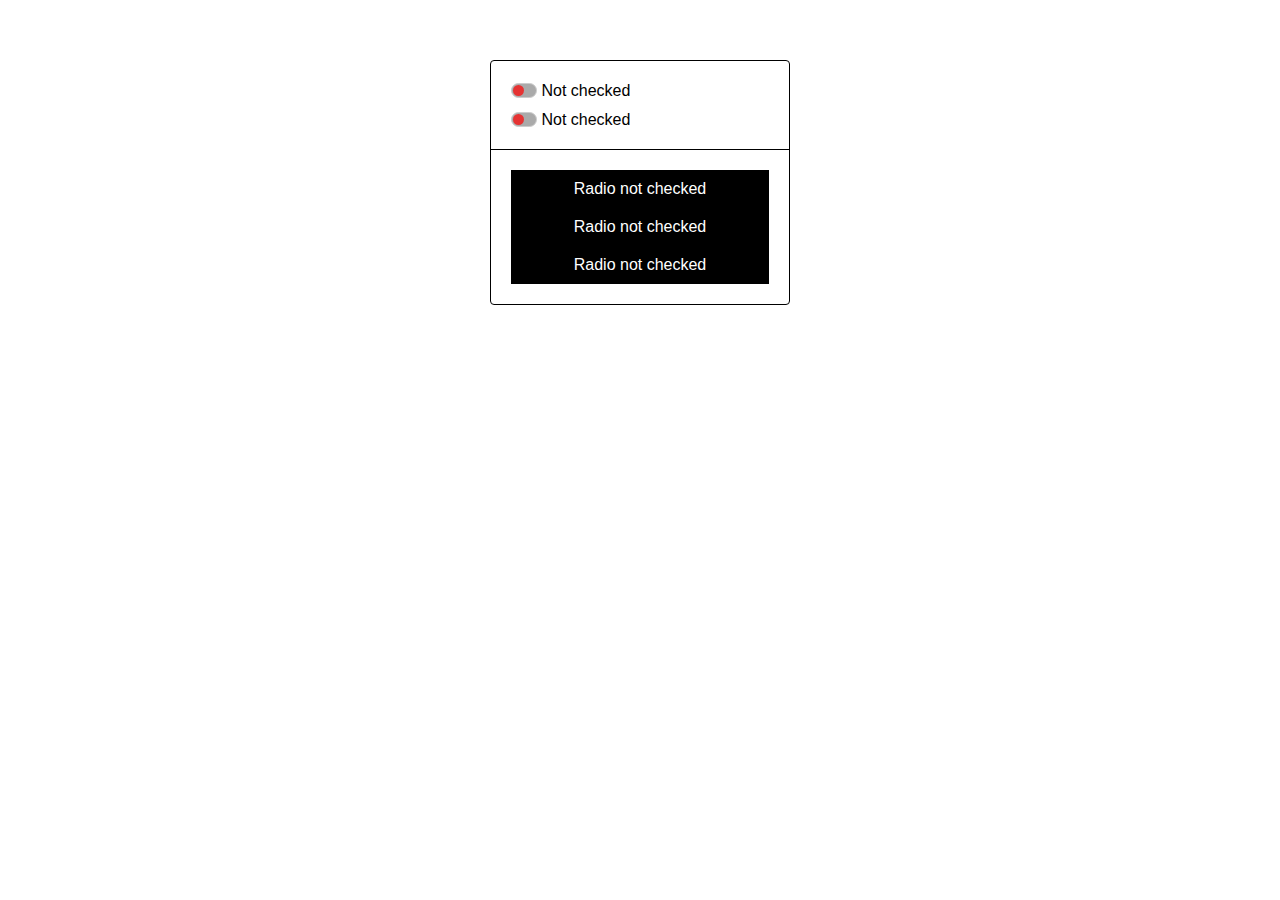
<file: 10/index.html>
<!DOCTYPE html>
<html lang="en">
<head>
	<meta charset="UTF-8">
	<title>Document</title>
	<link rel="stylesheet" href="style.css">
</head>
<body>
<form class="form">
		<div class="checkbox-group">
			<div class="checkbox">
				<label class="checkbox__label">
					<input type="checkbox">
					<span class="checkbox__rect">
						<span class="checkbox__circle"></span>
					</span>
					<span class="checkbox__text checkbox__text--not-checked">Not checked</span>
					<span class="checkbox__text checkbox__text--checked">Checked</span>
				</label>
			</div>
			<div class="checkbox">
				<label class="checkbox__label">
					<input type="checkbox">
					<span class="checkbox__rect">
						<span class="checkbox__circle"></span>
					</span>
					<span class="checkbox__text checkbox__text--not-checked">Not checked</span>
					<span class="checkbox__text checkbox__text--checked">Checked</span>
				</label>
			</div>
		</div>
		<div class="radio-group">
			<label class="radio">
				<input type="radio" name="radio-group">
				<span class="radio__item">
					<span class="radio__text radio__text--not-checked">Radio not checked</span>
					<span class="radio__text radio__text--checked">Radio Checked</span>
				</span>
			</label>
			<label class="radio">
				<input type="radio" name="radio-group">
				<span class="radio__item">
					<span class="radio__text radio__text--not-checked">Radio not checked</span>
					<span class="radio__text radio__text--checked">Radio Checked</span>
				</span>
			</label>
			<label class="radio">
				<input type="radio" name="radio-group">
				<span class="radio__item">
					<span class="radio__text radio__text--not-checked">Radio not checked</span>
					<span class="radio__text radio__text--checked">Radio Checked</span>
				</span>
			</label>
		</div>
	</form>
</body>
</html>
</file>
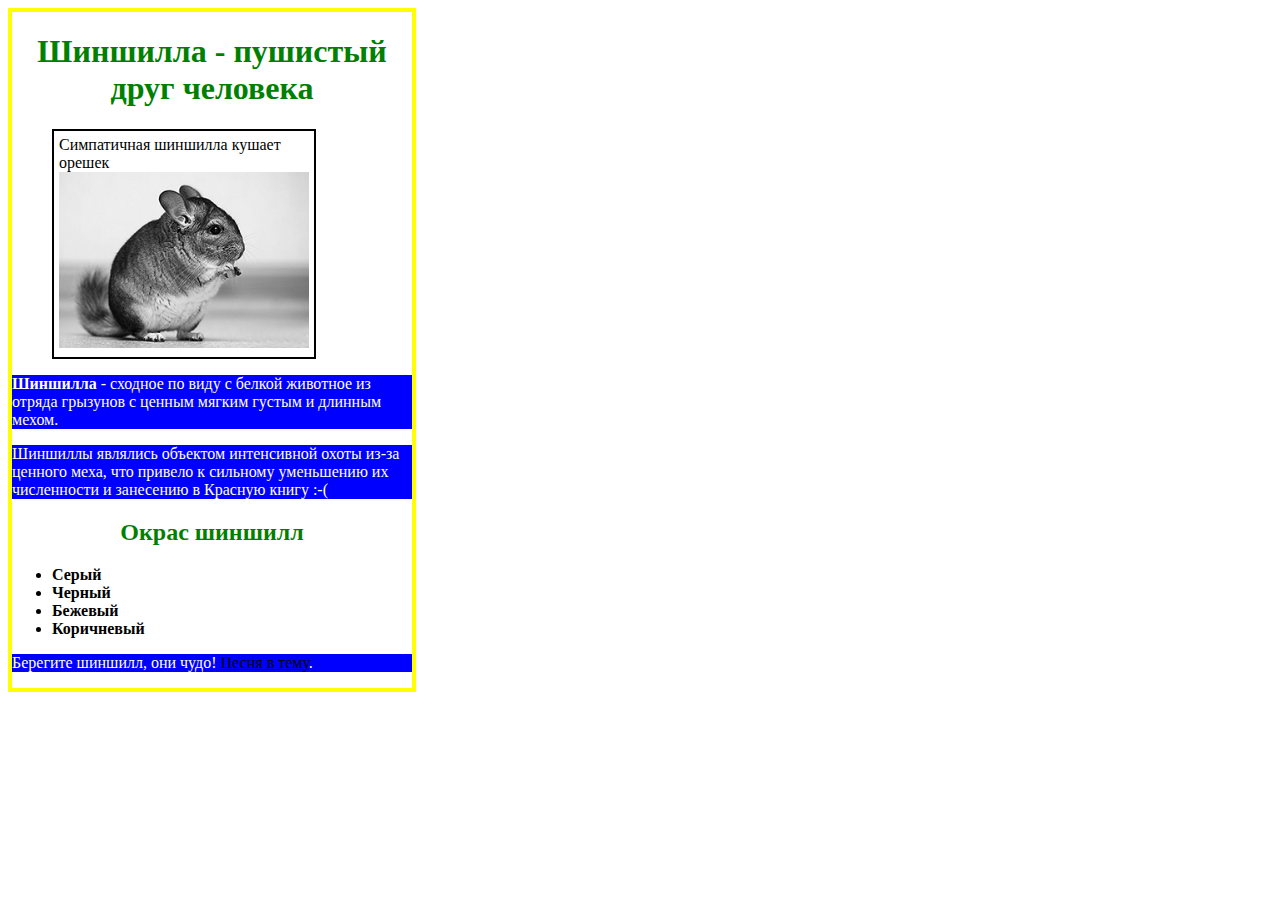
<file: 2/index.html>
<!DOCTYPE html>
<html>
	<head>
		<meta charset="utf-8">
		<title>О шиншилле </title>
		<link rel="stylesheet" type="text/css" href="style.css">
	</head>
	<body>
		<article>
	  	<h1>Шиншилла - пушистый друг человека </h1>
	  	<figure>
	  		<figcaption>Симпатичная шиншилла кушает орешек</figcaption>
	  		<img src="image.jpg">
	  	</figure>
	  	<p><strong>Шиншилла</strong> - сходное по виду с белкой животное из отряда грызунов с ценным мягким густым и длинным мехом.</p>
	 	 	<p>Шиншиллы являлись объектом интенсивной охоты из-за ценного меха, что привело к сильному уменьшению их численности и занесению в Красную книгу :-(</p>
	    <h2>Окрас шиншилл</h2>
	  	<ul>
	  		<li>Серый</li>
	   		<li>Черный</li>
	  		<li>Бежевый</li>
	  		<li>Коричневый</li>
	  	</ul>
	  	<p>Берегите шиншилл, они чудо! <a href="https://www.youtube.com/watch?v=bmh3mDQrIak"><target="_blank">Песня в тему</a>.</p>
		</article>
	</body>
</html>
</file>
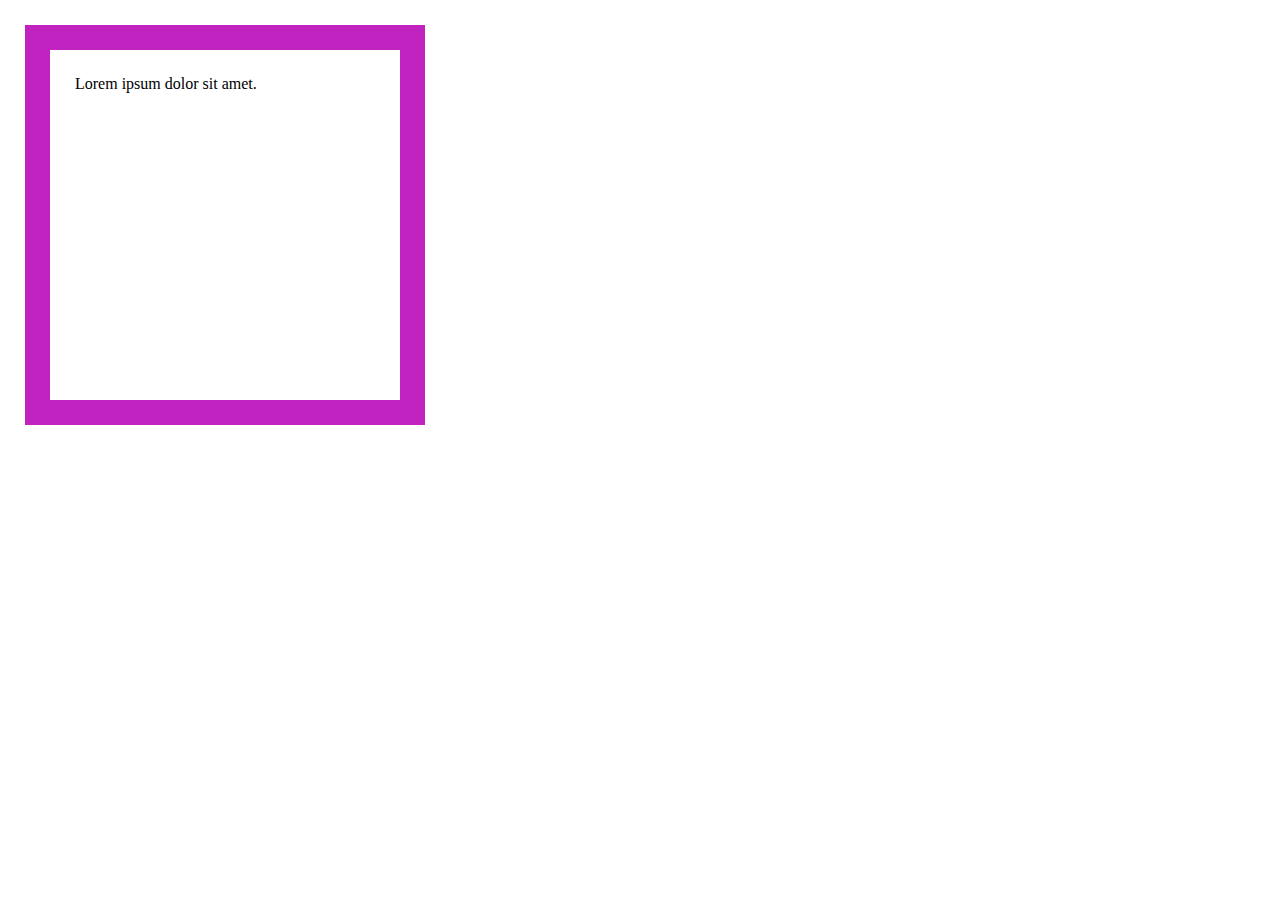
<file: 3/index.html>
<!DOCTYPE html>
<html>
	<head>
		<meta charset="utf-8">
<style>
*{
	margin: 0;
	padding: 0;
}
	div {
    width: 300px;
    height: 300px;
    padding: 25px;
    border: 25px solid #c123c1;
    margin: 25px;
    overflow: hidden;
}
</style>
	<body>
		<div>Lorem ipsum dolor sit amet.</div>
	</body>
</head>
</html>
</file>
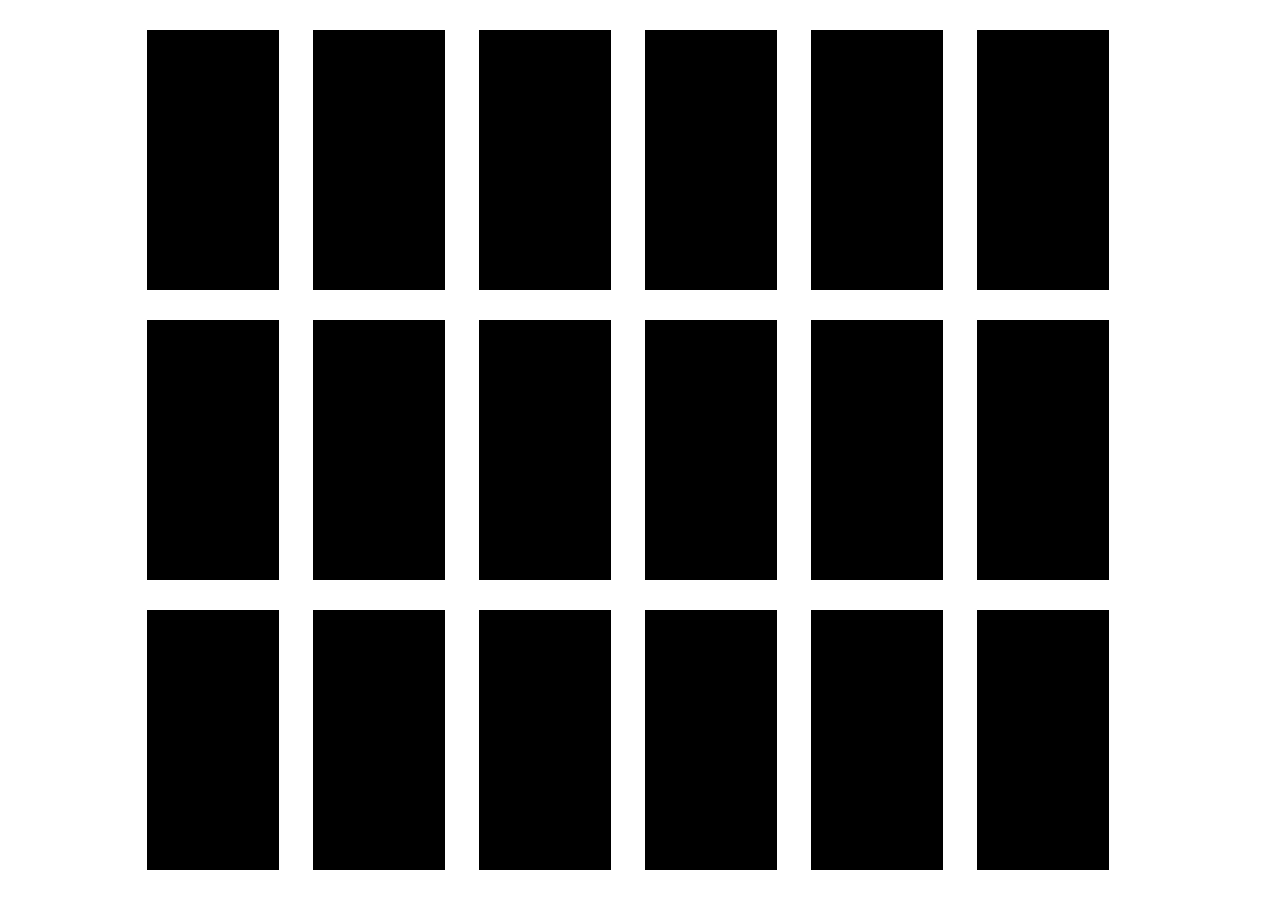
<file: 5/index.html>
<!DOCTYPE html>
<html lang="en">
<head>
	<meta charset="UTF-8">
	<title>Document</title>
	<style>
	body {
		width: 1200px;
	}
.wrapper {
	text-align: center;
}
	.line1, .line2, .line3 {
			margin: 30px;
		;
	}
	li {
		height: 260px;
		margin-right: 15px;
		margin-left: 15px;
		width: 12%;
		background: #000;
		position: relative;
		display: inline-block
	}
	</style>
</head>
<body>
<div class="wrapper">
	<ul class="line1">
			<li>1</li>
			<li>2</li>
			<li>3</li>
			<li>4</li>
			<li>5</li>
			<li>6</li>
	</ul>
<ul class="line2">
			<li>7</li>
			<li>8</li>
			<li>9</li>
			<li>10</li>
			<li>11</li>
			<li>12</li>
	</ul>
	<ul class="line3">
			<li>13</li>
			<li>14</li>
			<li>15</li>
			<li>16</li>
			<li>17</li>
			<li>18</li>	</ul>
	</div>
</body>
</html>
</file>
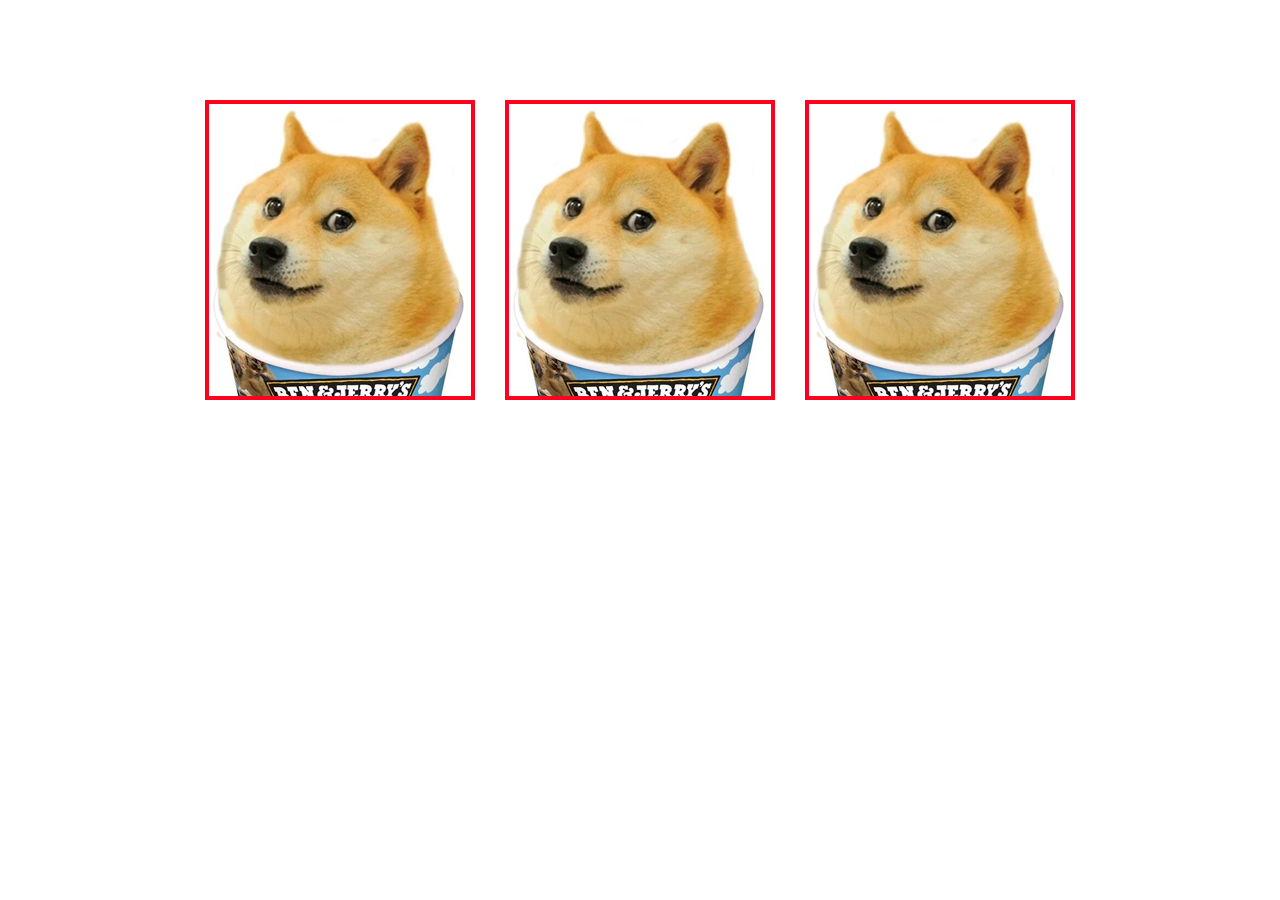
<file: 7/index.html>
<!DOCTYPE html>
<html lang="en">
<head>
	<meta charset="UTF-8">
	<title>Document</title>
		<style>
* {
			margin: 0;
			padding: 0;
			box-sizing: border-box;
		}
		.container {
			width: 900px;
			margin: 100px auto;
		}
		.item {
			width: 33.33%;
			float: left;
			padding: 0 15px;
		}
		.item_inner {
			position: relative;
			border: 4px solid #ff001e;
		}
		.item_inner img {
			display: inline-block;
			vertical-align: middle;
			width: 100%;
		}
		.description {
			top: 0;
			left: 0;
			width: 100%;
			height: 100%;
			position: absolute;
			background-color: rgba(0,0,0,.3);
			z-index: 1;
			opacity: 0;
		}
		.description_text {
			position: absolute;
			left: 12px;
			right: 12px;
			background-color: #000;
			color: #fff;
			font-size: 20px;
			font-family: sans-serif;
			padding: 10px 5px;
			bottom: 11px;
			text-align: center;
		}
		.item_inner:hover .description {
			opacity: 1;
		}
	</style>
</head>
<body>
	<div class="container">
		<div class="item">
			<div class="item_inner">
				<img src="images/dog.jpg" alt="">
				<div class="description">
					<span class="description_text">Doge is amazing</span>
				</div>
			</div>
		</div>
		<div class="item">
			<div class="item_inner">
				<img src="images/dog.jpg" alt="">
				<div class="description">
					<span class="description_text">Doge is amazing</span>
				</div>
			</div>
		</div>
		<div class="item">
			<div class="item_inner">
				<img src="images/dog.jpg" alt="">
				<div class="description">
					<span class="description_text">Doge is amazing</span>
				</div>
			</div>
		</div>
	</div>
</body>
</html>
</file>
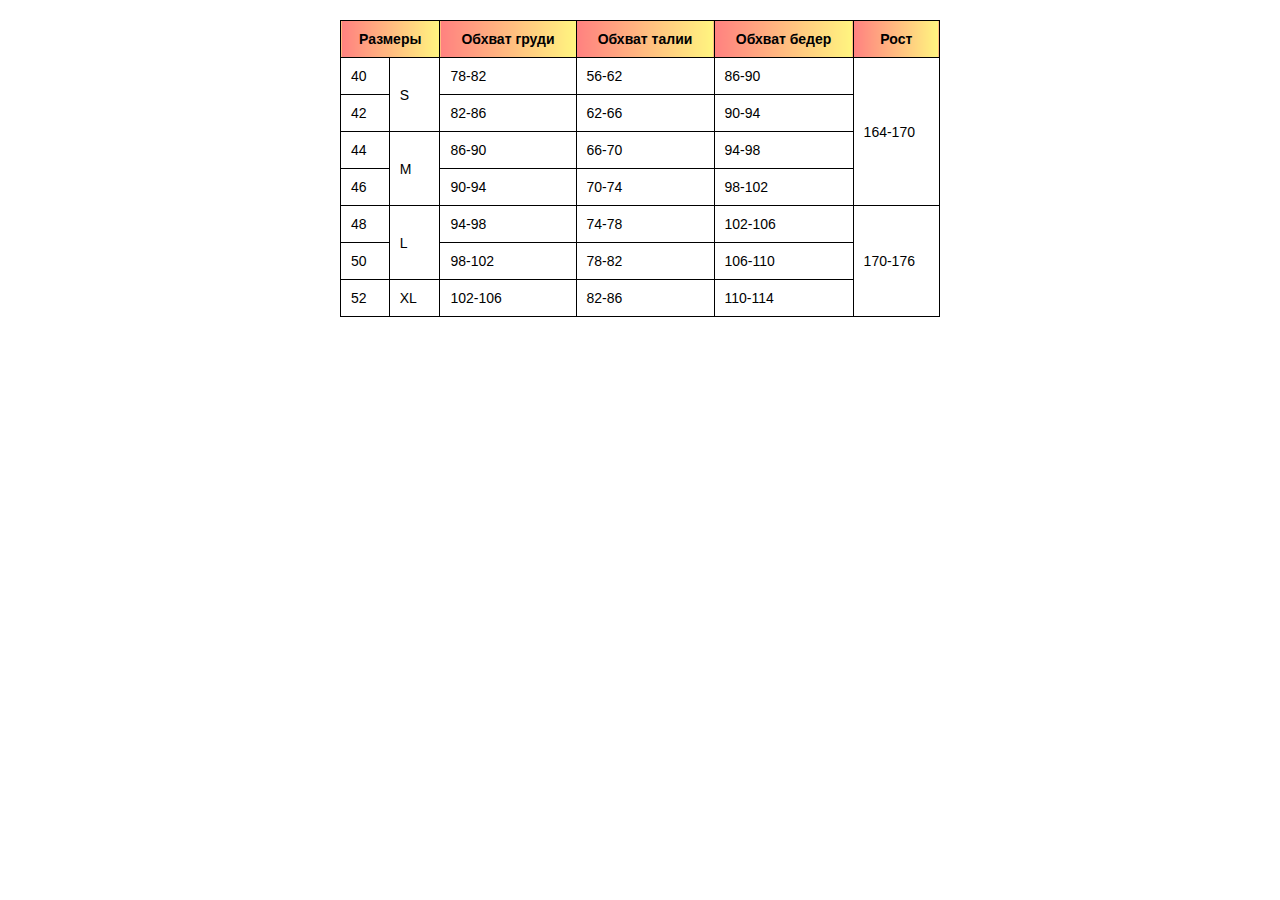
<file: 8/index.html>
<!DOCTYPE html>
<html lang="en">
<head>
	<meta charset="UTF-8">
	<title>Document</title>
	<link rel="stylesheet" href="style.css">
</head>
<body>
			<table>
			  <thead>
			    <tr>
			      <th colspan=2>Размеры</th>
			      <th>Обхват груди</th>
			      <th>Обхват талии</th>
			      <th>Обхват бедер</th>
			      <th>Рост</th>
			    </tr>
			  </thead>
			  <tbody>
			   <tr>
			      <td>40</td>
			      <td rowspan=2>S</td>
			      <td>78-82</td>
			      <td>56-62</td>
			      <td>86-90</td>
			      <td  rowspan=4>164-170</td>
			    </tr>
			    <tr>
			      <td>42</td>
			      <td>82-86</td>
			      <td>62-66</td>
			      <td>90-94</td>
			    </tr>
			    <tr>
			      <td>44</td>
			      <td rowspan=2>M</td>
			      <td>86-90</td>
			      <td>66-70</td>
			      <td>94-98</td>
			    </tr>
			    <tr>
			      <td>46</td>
			      <td>90-94</td>
			      <td>70-74</td>
			      <td>98-102</td>
			    </tr>
			    <tr>
			      <td>48</td>
			      <td rowspan=2>L</td>
			      <td>94-98</td>
			      <td>74-78</td>
			      <td>102-106</td>
			      <td  rowspan=3>170-176</td>
			    </tr>
			    <tr>
			      <td>50</td>
			      <td>98-102</td>
			      <td>78-82</td>
			      <td>106-110</td>
			    </tr>
			    <tr>
			      <td>52</td>
			      <td>XL</td>
			      <td>102-106</td>
			      <td>82-86</td>
			      <td>110-114</td>
			    </tr>
			  </tbody>
			</table>
</body>
</html>
</file>
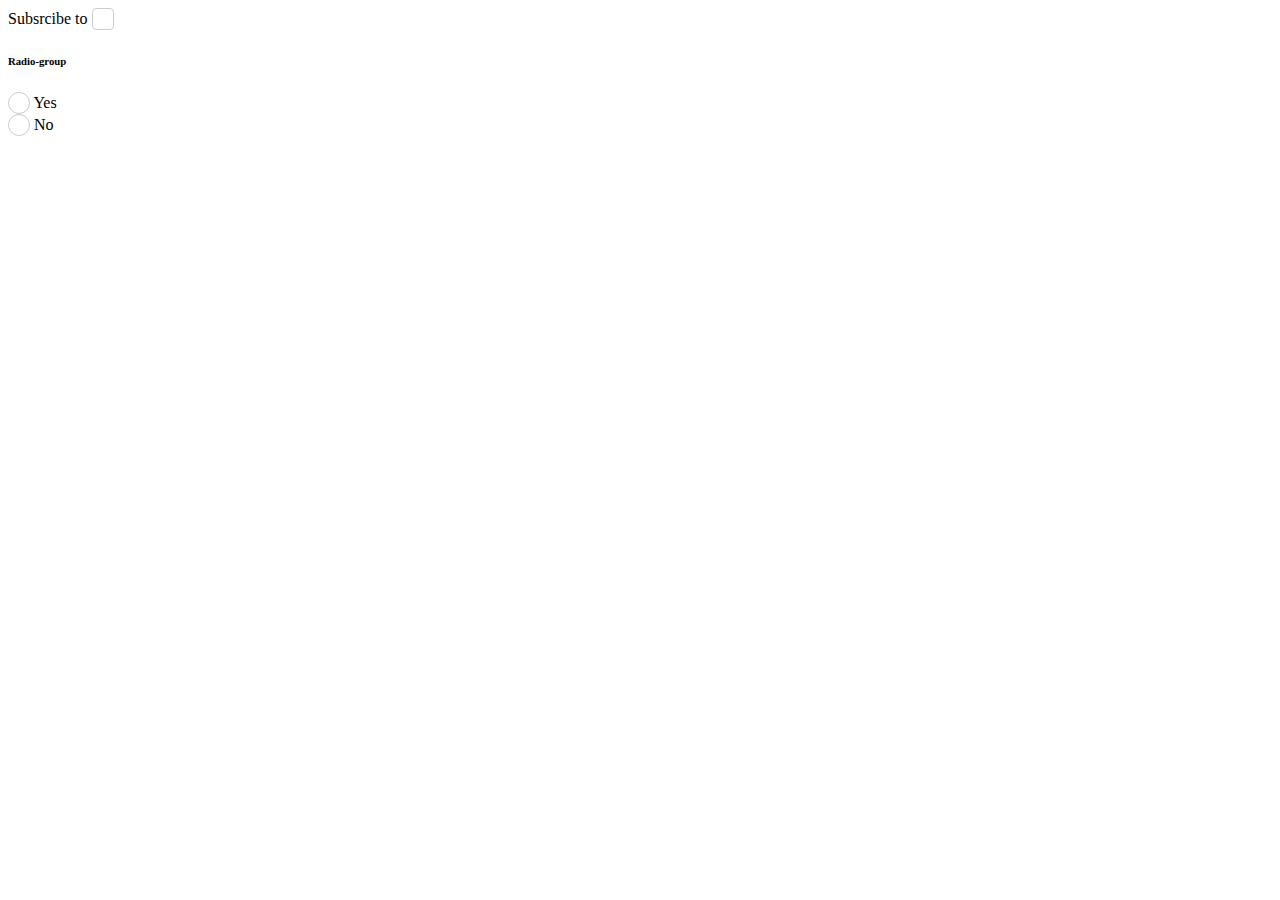
<file: 9/index.html>
<!DOCTYPE html>
<html lang="en">
<head>
	<meta charset="UTF-8">
	<title>Document</title>
	<link rel="stylesheet" href="style.css">
</head>
<body>
			<form method="get">
			<div>
			<label>
			Subsrcibe to
					<input type="checkbox" name="subscription">
					<span>&times;</span>
			</label>
			</div>
			<div>
				<h6>Radio-group</h6>
				<div>
				<label>
					<input type="radio" name="radiogroup">
						<span>&times;</span>
					Yes
				</label>
				</div>
				<div>
				<label>
					<input type="radio" name="radiogroup">
					<span>&times;</span>
					No
				</label>
				</div>
			</div>
			</form>
</body>
</html>
</file>
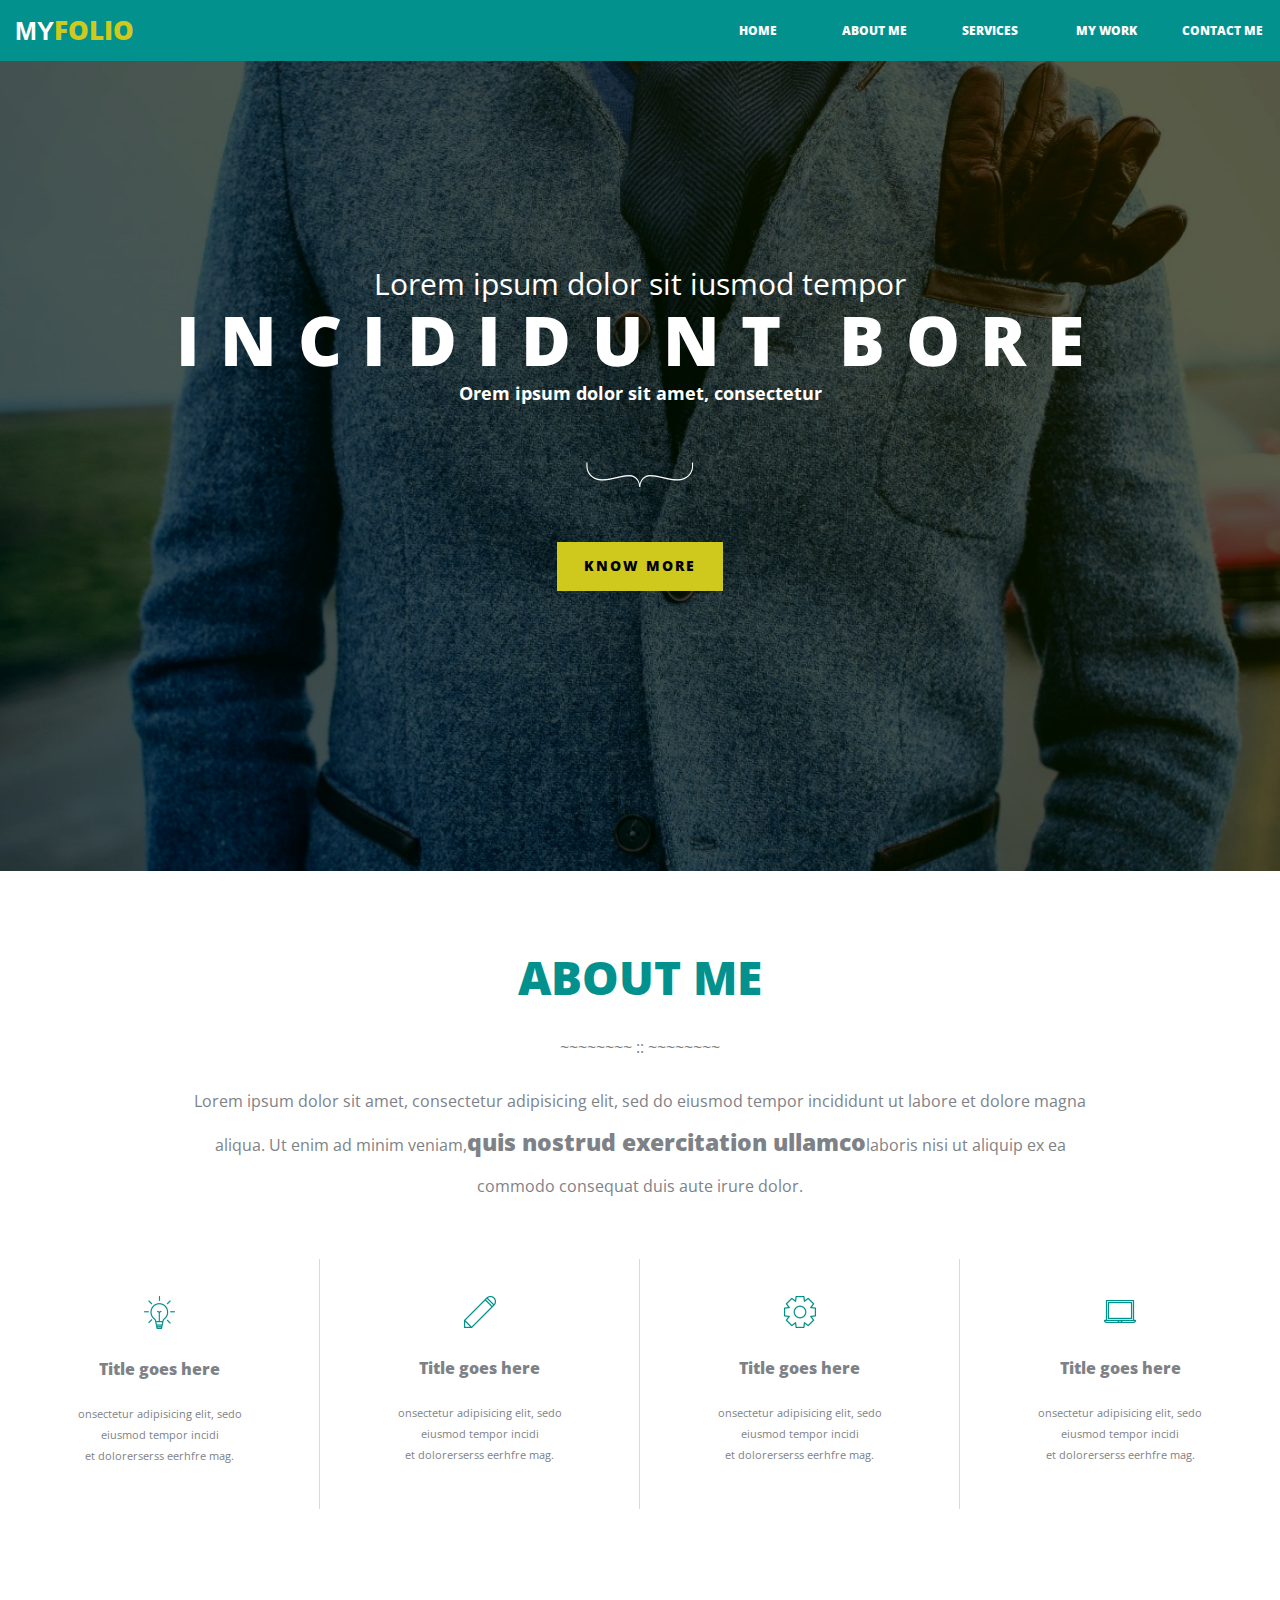
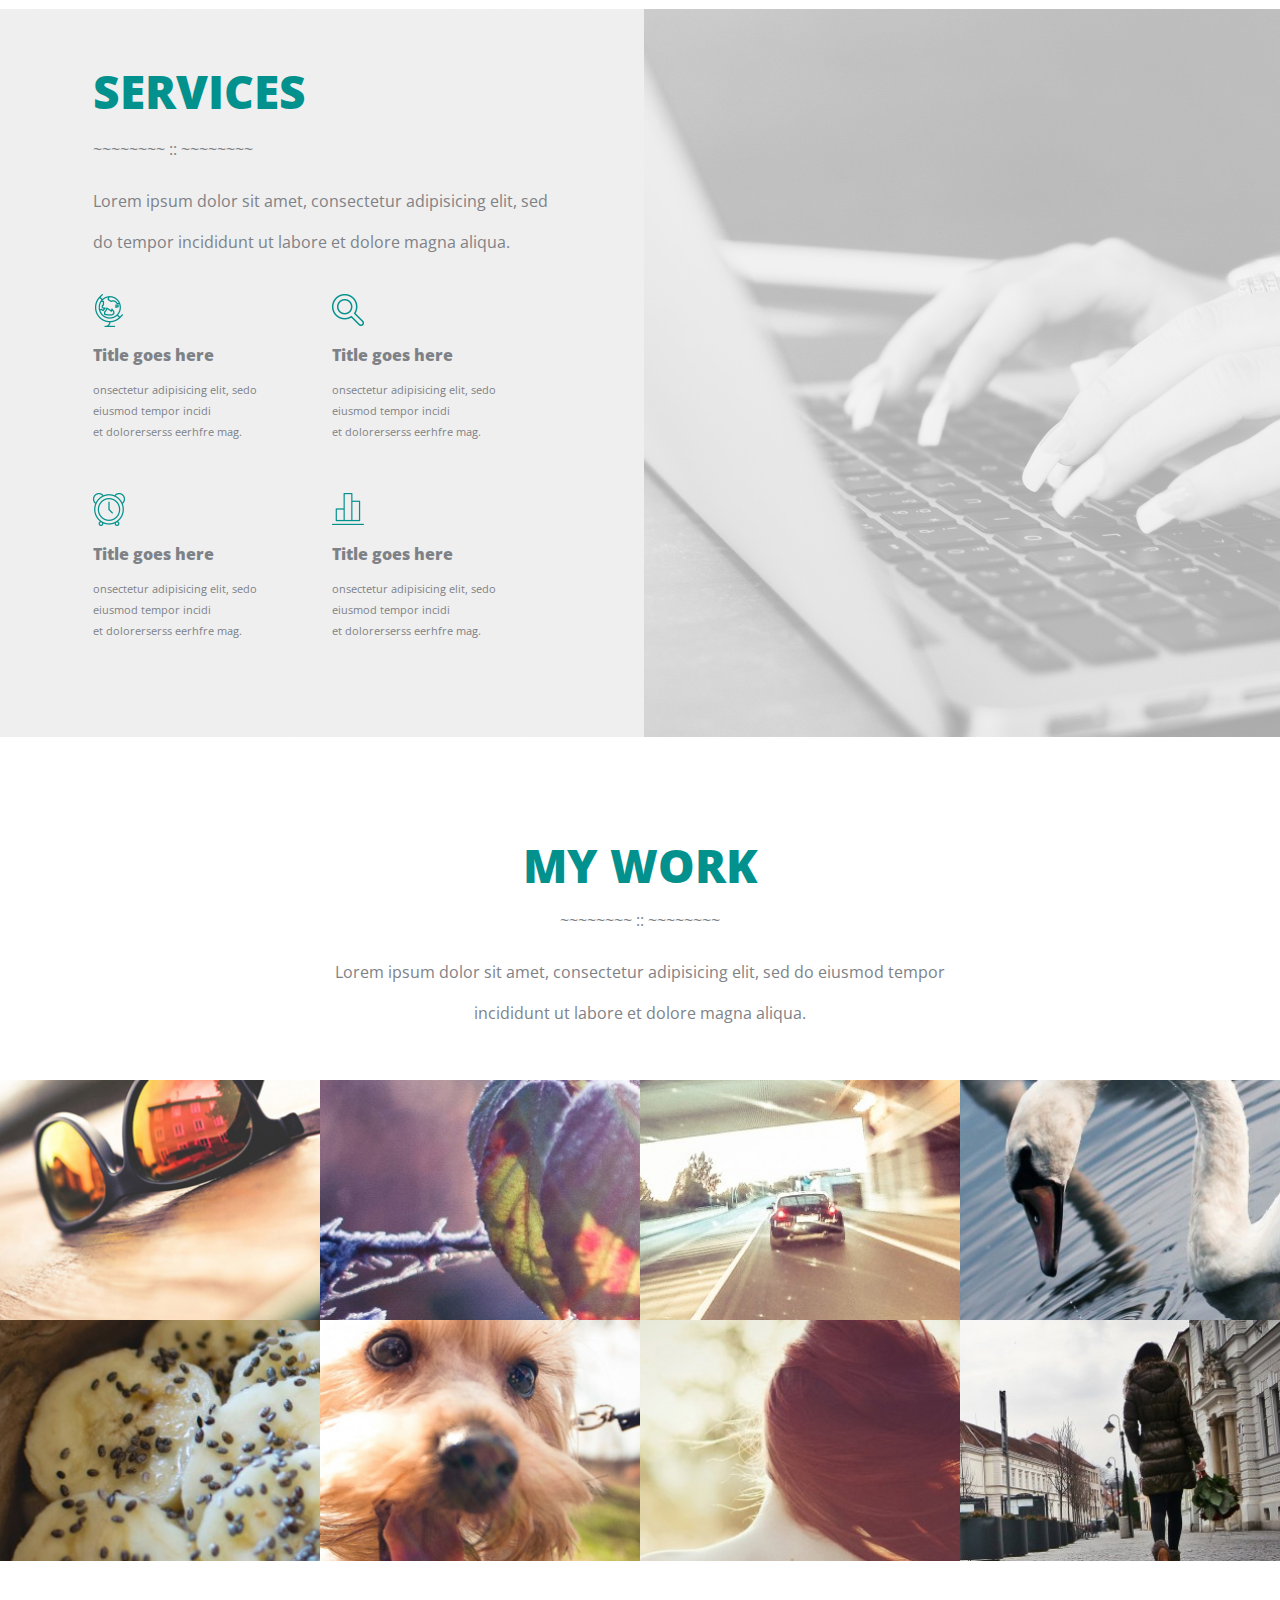
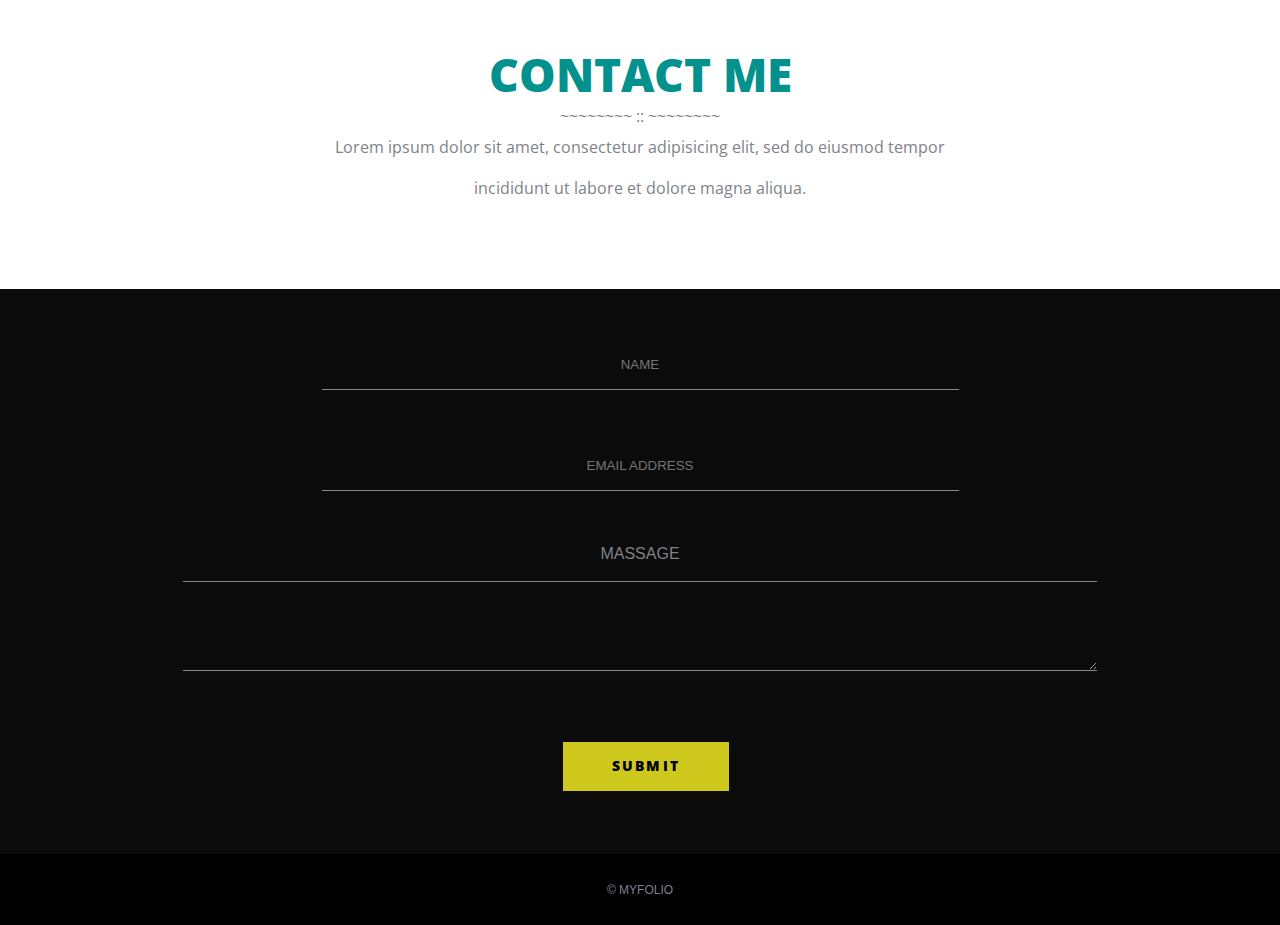
<file: Макет№1/index.html>
<!DOCTYPE html>
<html lang="en">
<head>
	<meta charset="UTF-8">
	<title>Макет №1</title>
	<meta name="viewport" content="width=device-width, initial-scale=1">
	<link href="https://fonts.googleapis.com/css?family=Open+Sans:400,700,800" rel="stylesheet">
	<link rel="stylesheet" href="style.css">
	<link rel="stylesheet" href="style1.css">
	<link rel="stylesheet" href="style2.css">
</head>
<body>
	<div class="container">
			<header class="header">
				<div class="wrapper">
					<a href="#" class="header-logo"><b style="color:#fff">MY</b>FOLIO</a>
					<input class="nav-burger__checkbox" type="checkbox" id="burger">
					<label class="nav-burger" for="burger">Menu</label>
					<nav class="nav">
						<a href="#" class="nav-link">HOME</a>
						<a href="#ABOUT_ME" class="nav-link">ABOUT ME</a>
						<a href="#SERVICES" class="nav-link">SERVICES</a>
						<a href="#MY_WORK" class="nav-link">MY WORK</a>
						<a href="#CONTACT_ME" class="nav-link">CONTACT ME</a>
					</nav>

					<nav class="header-nav">
						<ul>
							<li class="header-list-item">
								<a href="#" class="header-nav-link">HOME</a>
							</li>
							<li class="header-list-item">
									<a href="#ABOUT_ME" class="header-nav-link">ABOUT ME</a>
							</li>
							<li class="header-list-item">
									<a href="#SERVICES" class="header-nav-link">SERVICES</a>
							</li>
							<li class="header-list-item">
									<a href="#MY_WORK" class="header-nav-link">MY WORK</a>
							</li>
							<li class="header-list-item">
									<a href="#CONTACT_ME" class="header-nav-link">CONTACT ME</a>
							</li>
						</ul>
					</nav> 
				</div>
			</header>
			<div class="contant1">
				<div class="wrapper">
					<div class="contant1-box">
						<div class="contant1-init">Lorem ipsum dolor sit iusmod tempor</div>
						<h1>incididunt bore</h1>
						<p>Orem ipsum dolor sit amet, consectetur</p>
						<div class="skob">
							<img src="images/skoba.png" alt="My folio">
						</div>
							<a href="#" class="contant1-botom">KNOW MORE</a>
							</div>
					</div>
				</div>
			<div id="ABOUT_ME" class="contant2">
				<div class="wrapper">
					<div class="contant2-init">
						<h2>ABOUT ME</h2>
						<div class="contant2-slash">~~~~~~~~ :: ~~~~~~~~</div>
						<div class="cont2-p">Lorem ipsum dolor sit amet, consectetur adipisicing elit, sed do eiusmod tempor incididunt ut labore et dolore magna aliqua. Ut enim ad minim veniam,<strong>quis nostrud exercitation ullamco</strong>laboris nisi ut aliquip ex ea commodo consequat duis aute irure dolor.</div>
					</div>
					<div class="contant2-nav">
						<ul>
							<li class="contant2-list-item">
								<img src="images/lamp.png" alt="My idea" >
								<h3>Title goes here</h3>
								<div class="cont2-div"><p>onsectetur adipisicing elit, sedo</p><p>eiusmod tempor incidi</p><p>et dolorerserss eerhfre mag.</p></div>
							</li>
							<li class="contant2-list-item">
								<img src="images/pen.png" alt="My note">
								<h3>Title goes here</h3>
								<div  class="cont2-div"><p>onsectetur adipisicing elit, sedo</p><p>eiusmod tempor incidi</p><p>et dolorerserss eerhfre mag.</p></div>
							</li>
							<li class="contant2-list-item">
								<img src="images/sitting.png" alt="My sitting">
								<h3>Title goes here</h3>
								<div  class="cont2-div"><p>onsectetur adipisicing elit, sedo</p><p>eiusmod tempor incidi</p><p>et dolorerserss eerhfre mag.</p></div>
							</li>
							<li class="contant2-list-item">
								<img src="images/komp.png" alt="My comp">
								<h3>Title goes here</h3>
								<div  class="cont2-div"><p>onsectetur adipisicing elit, sedo</p><p>eiusmod tempor incidi</p><p>et dolorerserss eerhfre mag.</p></div>
							</li>
						</ul>
					</div>
				</div>
			</div>
			<div id="SERVICES" class="contant3">
				<div class="wrapper">
					<div class="contant3-init">
							<h2>SERVICES</h2>
							<div class="contant3-slash">~~~~~~~~ :: ~~~~~~~~</div>
							<div class="contant3-disc">Lorem ipsum dolor sit amet, consectetur adipisicing elit, sed do tempor incididunt ut labore et dolore magna aliqua.</div>
							<div class="contant3-nav">
								<ul>
									<li class="contant3-list-item">
											<img src="images/globe.png" alt="Globe">
											<h3>Title goes here</h3>
											<div class="cont3-div"><p>onsectetur adipisicing elit, sedo</p><p>eiusmod tempor incidi</p><p>et dolorerserss eerhfre mag.</p></div>
									</li>
									<li class="contant3-list-item">
												<img src="images/search.png" alt="Search">
												<h3>Title goes here</h3>
												<div class="cont3-div"><p>onsectetur adipisicing elit, sedo</p><p>eiusmod tempor incidi</p><p>et dolorerserss eerhfre mag.</p></div>
									</li>
									<li class="contant3-list-item">
												<img src="images/clock.png" alt="Clock">
												<h3>Title goes here</h3>
												<div class="cont3-div"><p>onsectetur adipisicing elit, sedo</p><p>eiusmod tempor incidi</p><p>et dolorerserss eerhfre mag.</p></div>
									</li>
									<li class="contant3-list-item">
												<img src="images/scale.png" alt="Scale">
												<h3>Title goes here</h3>
												<div class="cont3-div"><p>onsectetur adipisicing elit, sedo</p><p>eiusmod tempor incidi</p><p>et dolorerserss eerhfre mag.</p></div>
									</li>
								</ul>
							</div>
					</div>
				</div>
			</div>
			<div id="MY_WORK" class="contant4">
				<div class="wrapper">
					<div class="contant4-init">
						<h2>MY WORK</h2>
						<div class="contant4-slash">~~~~~~~~ :: ~~~~~~~~</div>
						<div class="cont4-div">Lorem ipsum dolor sit amet, consectetur adipisicing elit, sed do eiusmod tempor incididunt ut labore et dolore magna aliqua.</div>
					</div>
				</div>
					<div class="row">
						<ul>
							<li>
								<a href="#" class="contant4-nav-link">
										<img src="images/foto1.jpg" alt="Foto1" width="317px" height="238px">
										<div class="description">
											<div class="description-box">
												<h3>Title goes here</h3>
												<div class="description_text"><p>onsectetur adipisicing elit, sedo</p><p> eiusmod tempor incidi</p><p>et dolorerserss eerhfre mag.</p></div>
											</div>
										</div>
								</a>
							</li>
							<li>
								<a href="#" class="contant4-nav-link">
										<img src="images/foto2.jpg" alt="Foto2" width="317px" height="238">
										<div class="description">
											<div class="description-box">
												<h3>Title goes here</h3>
												<div class="description_text"><p>onsectetur adipisicing elit, sedo</p><p> eiusmod tempor incidi</p><p>et dolorerserss eerhfre mag.</p></div>
											</div>
										</div>
								</a>
							</li>
							<li>
								<a href="#" class="contant4-nav-link">
										<img src="images/foto3.jpg" alt="Foto3" width="317px" height="238px">
										<div class="description">
											<div class="description-box">
												<h3>Title goes here</h3>
												<div class="description_text"><p>onsectetur adipisicing elit, sedo</p><p> eiusmod tempor incidi</p><p>et dolorerserss eerhfre mag.</p></div>
											</div>
										</div>
								</a>
							</li>
							<li>
								<a href="#" class="contant4-nav-link">
										<img src="images/foto4.jpg" alt="Foto4" width="317px" height="238px">
										<div class="description">
											<div class="description-box">
												<h3>Title goes here</h3>
												<div class="description_text"><p>onsectetur adipisicing elit, sedo</p><p> eiusmod tempor incidi</p><p>et dolorerserss eerhfre mag.</p></div>
											</div>
										</div>
								</a>
							</li>
							<li>
								<a href="#" class="contant4-nav-link">
										<img src="images/foto5.jpg" alt="Foto5" width="317px" height="238px">
										<div class="description">
											<div class="description-box">
												<h3>Title goes here</h3>
												<div class="description_text"><p>onsectetur adipisicing elit, sedo</p><p> eiusmod tempor incidi</p><p>et dolorerserss eerhfre mag.</p></div>
											</div>
										</div>
								</a>
							</li>
							<li>
								<a href="#" class="contant4-nav-link">
										<img src="images/foto6.jpg" alt="Foto6" width="317px" height="238px">
										<div class="description">
											<div class="description-box">
												<h3>Title goes here</h3>
												<div class="description_text"><p>onsectetur adipisicing elit, sedo</p><p> eiusmod tempor incidi</p><p>et dolorerserss eerhfre mag.</p></div>
											</div>
										</div>
								</a>
							</li>
							<li>
								<a href="#" class="contant4-nav-link">
										<img src="images/foto7.jpg" alt="Foto7" width="317px" height="238px">
										<div class="description">
											<div class="description-box">
												<h3>Title goes here</h3>
												<div class="description_text"><p>onsectetur adipisicing elit, sedo</p><p> eiusmod tempor incidi</p><p>et dolorerserss eerhfre mag.</p></div>
											</div>
										</div>
								</a>
							</li>
							<li>
								<a href="#" class="contant4-nav-link">
										<img src="images/foto8.jpg" alt="Foto8" width="317px" height="238px">
										<div class="description">
											<div class="description-box">
												<h3>Title goes here</h3>
												<div class="description_text"><p>onsectetur adipisicing elit, sedo</p><p> eiusmod tempor incidi</p><p>et dolorerserss eerhfre mag.</p></div>
											</div>
										</div>
								</a>
							</li>
						</ul>
					</div>
			</div>
			<div id="CONTACT_ME" class="contant5">
				<div class="wrapper">
					<div class="contant5_init">
						<h2>CONTACT ME</h2>
						<span class="contant5-slash">~~~~~~~~ :: ~~~~~~~~</span>
						<div class="cont5-div">Lorem ipsum dolor sit amet, consectetur adipisicing elit, sed do eiusmod tempor incididunt ut labore et dolore magna aliqua.</div>
					</div>
				</div>
			</div>
			<div class="contant6">
				<div class="wrapper">
					<form class="contact_form" action="#" method="post" name="contact_form">
							<div class="input-group">
						    <label for="name"></label>
						    <input type="text" placeholder="NAME" name="name" required>
						  </div>
						  <div class="input-group">
						    <label for="email"></label>
						    <input type="email" placeholder="EMAIL ADDRESS" name="email" required>
						  </div>
						  <div class="input-group">
   					 		<label for="message">MASSAGE</label>
      					<textarea name="message" maxlength="350"></textarea>
  						</div>
  						<label class="form_bottom">SUBMIT
								<input type="submit" value="SUBMIT">
							</label>
					</form>
				</div>
			</div>	
</div>
			<footer class="footer">
				<div class="wrapper">
					<a href="#" class="footer_text"><span>© MYFOLIO</span></a>
				</div>
			</footer>
</body>
</html>
</file>
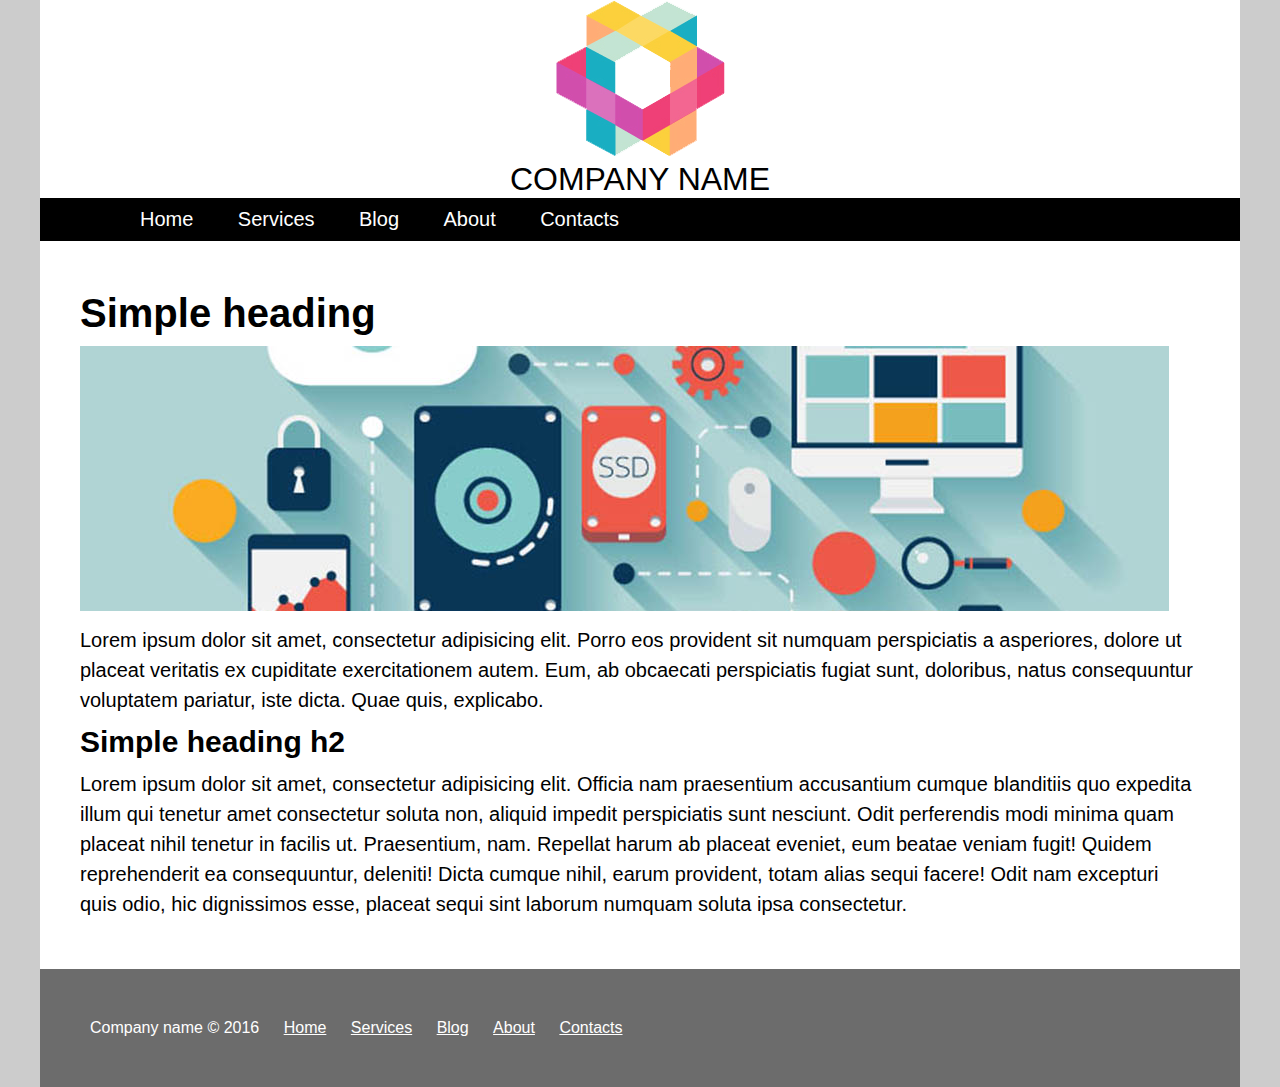
<file: 3/3.1/index.html>
<!DOCTYPE html>
<html lang="en">
<head>
	<meta charset="UTF-8">
	<title>Document</title>
	<link rel="stylesheet" href="style.css">
</head>
<body>
	<div class="wrapper">
		<div class="content">
			<header class="header">
				<div class="logo-wrapper">
					<a href="#" class="logo">
						<img src="images/logo.png" alt="" class ="logo-image">
						<span class="company-name">
							company name
						</span>
					</a>
				</div>
				<nav class="header-nav">
					<ul class="header-nav">
						<li class="header-list-item">
							<a href="#" class="header-nav-link">Home</a>
						</li>
						<li class="header-list-item">
							<a href="#" class="header-nav-link">Services</a>
						</li>
						<li class="header-list-item">
							<a href="#" class="header-nav-link">Blog</a>
						</li>
						<li class="header-list-item">
							<a href="#" class="header-nav-link">About</a>
						</li>
						<li class="header-list-item">
							<a href="#" class="header-nav-link">Contacts</a>
						</li>
					</ul>
				</nav>
			</header>
			<section class="text-content">
				 <h1>Simple heading</h1>
      			<img src="images/main-image.jpg" alt="">
      				<p>Lorem ipsum dolor sit amet, consectetur adipisicing elit. Porro eos provident sit numquam perspiciatis a asperiores, dolore ut placeat veritatis ex cupiditate exercitationem autem. Eum, ab obcaecati perspiciatis fugiat sunt, doloribus, natus consequuntur voluptatem pariatur, iste dicta. Quae quis, explicabo.</p>
      	<h2>Simple heading h2</h2>
      			<p>Lorem ipsum dolor sit amet, consectetur adipisicing elit. Officia nam praesentium accusantium cumque blanditiis quo expedita illum qui tenetur amet consectetur soluta non, aliquid impedit perspiciatis sunt nesciunt. Odit perferendis modi minima quam placeat nihil tenetur in facilis ut. Praesentium, nam. Repellat harum ab placeat eveniet, eum beatae veniam fugit! Quidem reprehenderit ea consequuntur, deleniti! Dicta cumque nihil, earum provident, totam alias sequi facere! Odit nam excepturi quis odio, hic dignissimos esse, placeat sequi sint laborum numquam soluta ipsa consectetur.</p>
			</section>
			<footer>
      <nav class="footer-nav">
        <ul>
          <li>Company name &copy; 2016</li>
          <li><a href="#">Home</a></li>
          <li><a href="#">Services</a></li>
          <li><a href="#">Blog</a></li>
          <li><a href="#">About</a></li>
          <li><a href="#">Contacts</a></li>
        </ul>
      </nav>
    </footer>
		</div>
	</div>
</body>
</html>
</file>
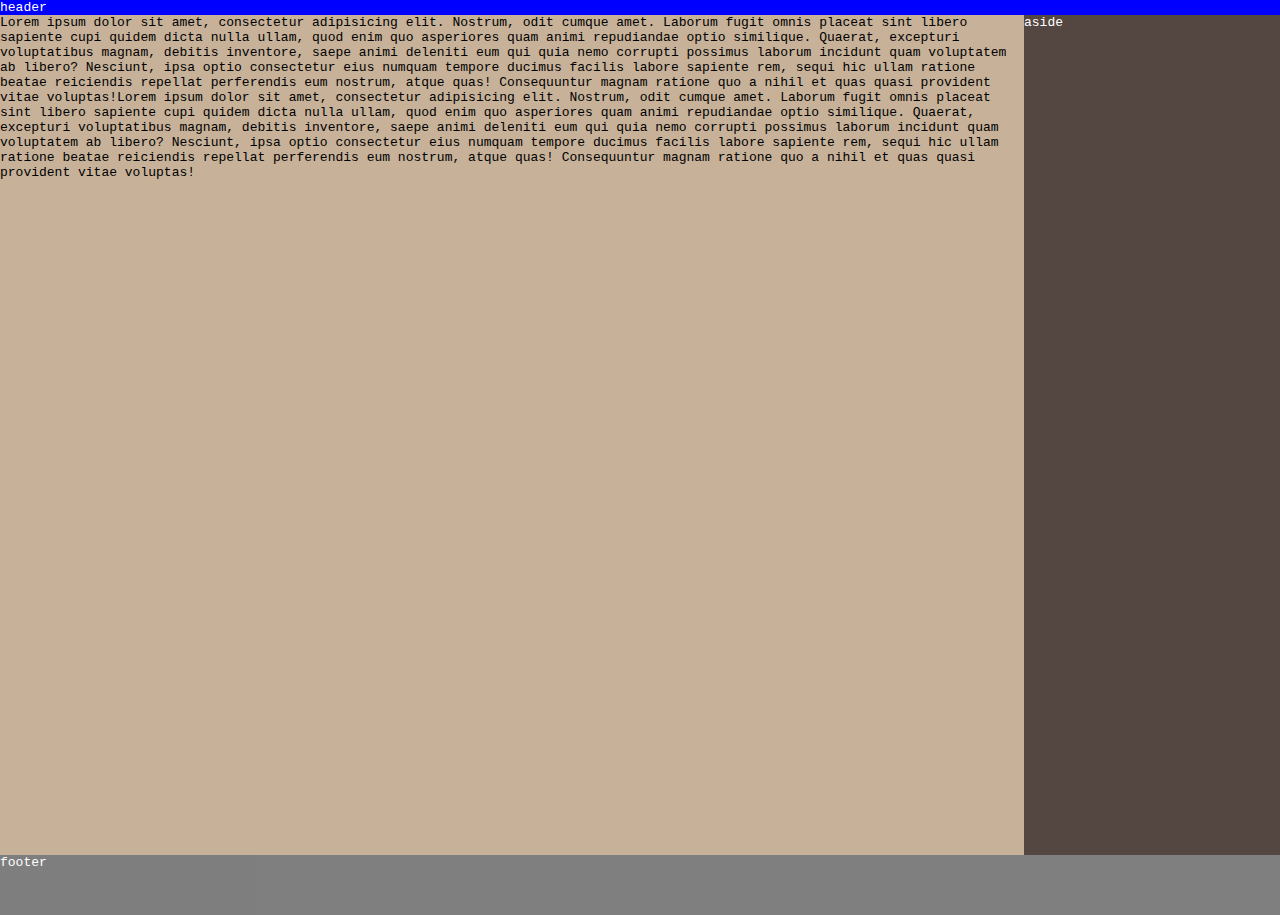
<file: 4/4.1/index.html>
<!DOCTYPE html>
<html lang="en">
<head>
	<meta charset="UTF-8">
	<title>Document</title>
	<style>
		*{
			margin: 0;
			padding: 0;
			box-sizing: border-box;
			font-size: 30 px;
			font-family: monospace;
		}
		header {
			background-color: #00f;
			color: #fff;	
		}
		.aside {
			background-color: #544741;
			color: #fff;	
			width: 20%;
			float: right;
		}
		.content {
			background-color: #C7B199;
			margin-right: 20%;
			min-height: calc(100vh - 60px);
		}
		.columns {
			background-color: #544741;
		}
		.footer {
			background-color: #000;
			color: #fff;
			height: 60px;
			margin-top: -60px;
			opacity: .5;
		}
		.wrapper {
			min-height: 100vh;
			padding-bottom: 60px;
		}
	</style>
</head>
<body>
	<div class="wrapper">
		<header class="header">header</header>
		<div class="columns">
				<aside class="aside">aside</aside>
				<div class="content">Lorem ipsum dolor sit amet, consectetur adipisicing elit. Nostrum, odit cumque amet. Laborum fugit omnis placeat sint libero sapiente cupi quidem dicta nulla ullam, quod enim quo asperiores quam animi repudiandae optio similique. Quaerat, excepturi voluptatibus magnam, debitis inventore, saepe animi deleniti eum qui quia nemo corrupti possimus laborum incidunt quam voluptatem ab libero? Nesciunt, ipsa optio consectetur eius numquam tempore ducimus facilis labore sapiente rem, sequi hic ullam ratione beatae reiciendis repellat perferendis eum nostrum, atque quas! Consequuntur magnam ratione quo a nihil et quas quasi provident vitae voluptas!Lorem ipsum dolor sit amet, consectetur adipisicing elit. Nostrum, odit cumque amet. Laborum fugit omnis placeat sint libero sapiente cupi quidem dicta nulla ullam, quod enim quo asperiores quam animi repudiandae optio similique. Quaerat, excepturi voluptatibus magnam, debitis inventore, saepe animi deleniti eum qui quia nemo corrupti possimus laborum incidunt quam voluptatem ab libero? Nesciunt, ipsa optio consectetur eius numquam tempore ducimus facilis labore sapiente rem, sequi hic ullam ratione beatae reiciendis repellat perferendis eum nostrum, atque quas! Consequuntur magnam ratione quo a nihil et quas quasi provident vitae voluptas!</div>
		</div>
	</div>
	<footer class="footer">footer</footer>
</body>
</html>
</file>
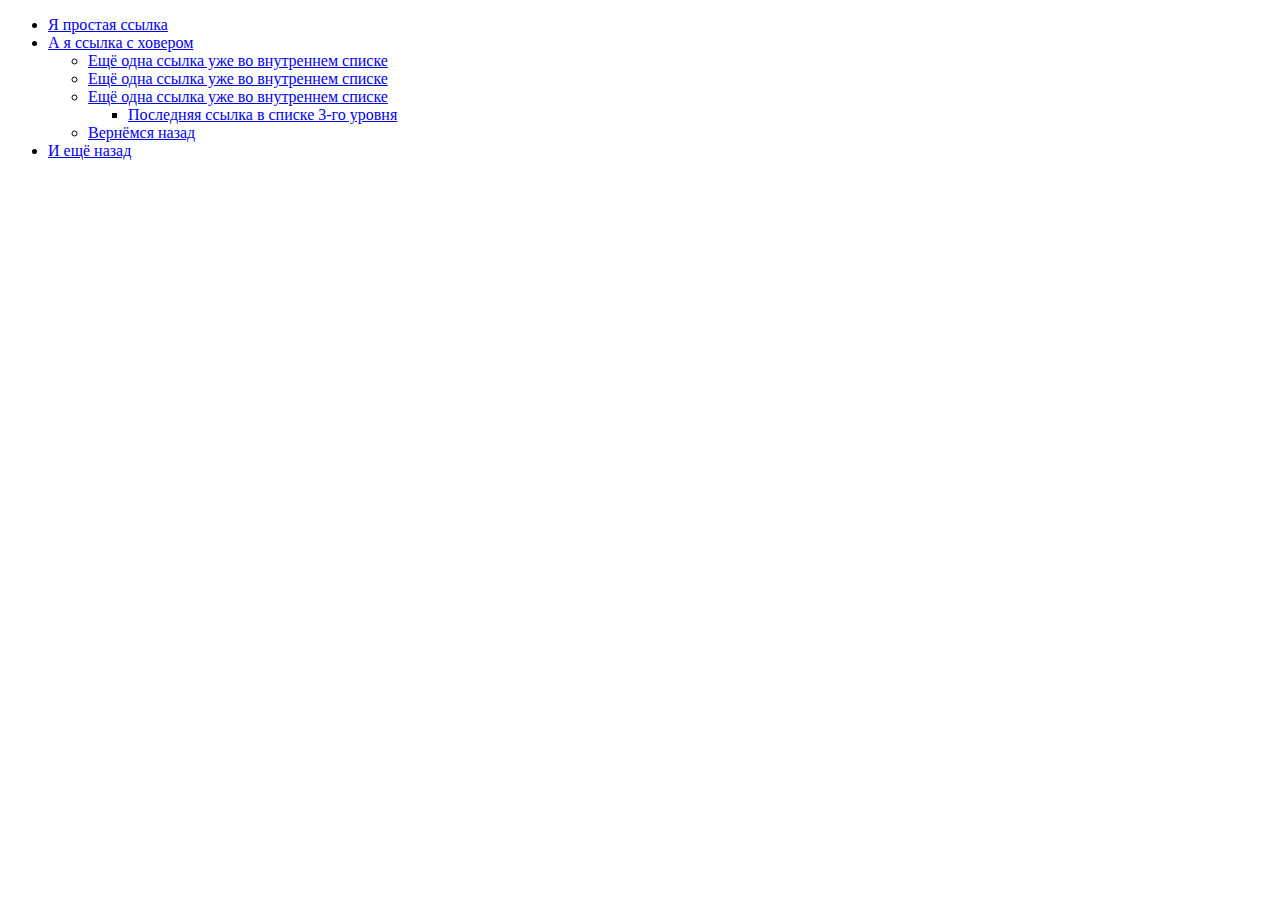
<file: 7/index2.html>
<!DOCTYPE html>
<html lang="en">
<head>
	<meta charset="UTF-8">
	<title>Homework hover</title>
	<style>
<style>
* {
			margin: 0;
			padding: 0;
			box-sizing: border-box;
		}
		body {
			width: 100%;
		}
		.container {
			width: 900px;
			margin-left: auto;
			margin-right: auto;
		}
		.form1::before {
		list-style: none; /* УБИРАЕМ ИСХОДНЫЕ МАРКЕРЫ */
    background: url(images/book.png) no-repeat 0 4px;
    } 
	</style>
</head>
<body>
		<div class="conteiner">
			<ul class="form1">
				<li class="item1"><a href="#">Я простая ссылка</a></li>
				<li class="item1"><a href="#">А я ссылка с ховером</a></li>
					<ul class="form2">
						<li class="item2"><a href="#">Ещё одна ссылка уже во внутреннем списке</a></li>
						<li class="item2"><a href="#">Ещё одна ссылка уже во внутреннем списке</a></li>
						<li class="item2"><a href="#">Ещё одна ссылка уже во внутреннем списке</a></li>
							<ul class="form3">
								<li class="item3"><a href="#">Последняя ссылка в списке 3-го уровня</a></li>
							</ul>
						<li class="item2"><a href="#">Вернёмся назад</a></li>
					</ul>
				<li class="item1"><a href="#">И ещё назад</a></li>
			</ul>
		</div>
</body>
</html>
</file>
<file: 10/style.css>
* {
			margin: 0;
			padding: 0;
			box-sizing: border-box;
			font-family: Arial, "Helvetica Neue", Helvetica, sans-serif;
		}
		.form {
			width: 300px;
			margin: 60px auto;
			border: 1px solid #000;
			border-radius: 4px;
		}
		.checkbox-group {
			padding: 20px;
			border-bottom: 1px solid #000;
		}
		.checkbox {
			margin-bottom: 10px;
		}
		.checkbox:last-child {
			margin-bottom: 0;
		}
		.checkbox__label {
			display: inline-block;
		}
		.checkbox__rect {
			vertical-align: middle;
			display: inline-block;
			width: 26px;
			height: 15px;
			border: 1px solid #ccc;
			background-color: #aaa;
			position: relative;
			border-radius: 7.5px;
			transition: background-color .2s;
		}
		.checkbox__circle {
			position: absolute;
			width: 11px;
			height: 11px;
			border-radius: 50%;
			background-color: rgba(255, 0, 0, .7);
			top: 1px;
			left: 1px;
			transition: left .2s, background-color .2s;
		}
		input[type="checkbox"]:checked + .checkbox__rect {
			background-color: rgba(0, 255, 0, .3);
		}
		/*input[type="checkbox"]:checked + .checkbox__rect {
			background-color: rgba(0, 255, 0, .5);
		}*/
		input[type="checkbox"] {
			display: none;
		}
		input[type="checkbox"]:checked + .checkbox__rect .checkbox__circle {
			background-color: #0f0;
			left: 12px;
		}
		.checkbox__text {
			vertical-align: middle;
		}
		.checkbox__text--checked {
			display: none;
		}
		input[type="checkbox"]:checked ~ .checkbox__text--checked {
			display: inline-block;
		}
		input[type="checkbox"]:checked ~ .checkbox__text--not-checked {
			display: none;
		}
		.radio-group {
			padding: 20px;
		}
		.radio {
			display: block;
		}
		.radio__item {
			display: block;
			padding: 10px;
			text-align: center;
			background-color: #000;
		}
		.radio__text--not-checked {
			color: #fff;
		}
		.radio__text--checked {
			color: #000;
		}
		input[type="radio"]:checked + .radio__item {
			background-color: rgba(0, 255, 0, .5);
		}
		.radio__text--checked {
			display: none;
		}
		input[type="radio"] {
			display: none;
		}
		input[type="radio"]:checked + .radio__item .radio__text--not-checked {
			display: none;
		}
		input[type="radio"]:checked + .radio__item .radio__text--checked {
			display: inline-block;
		}
</file>
<file: 2/style.css>
article {
				border:4px solid yellow;
				width:400px;
			}
			h1, 
			h2 {
				text-align: center; 
				color: green;
			}
			figure {
				border: 2px solid;
				width: 250px;
				padding: 5px;
			}
			img {
				width: 100%;
			}
			p {
				color: white;
				background-color: blue;
			}
			li {
				font-weight: 700;
			}
			a {
				color: black;
			}
			a:hover {
				color: red;
			}
</file>
<file: 8/style.css>
table {
	border-collapse: collapse;
	width: 600px;
	font: 14px sans-serif;
	margin-right: auto;
	margin-left: auto;
	margin-top: 20px;
}
th {
	border: 1px solid #000;
	background-image: linear-gradient(to right, #ff8180, #fff580);
	padding: 10px;
}
td {
	border: 1px solid #000;
	padding: 10px;
}
</file>
<file: 9/style.css>
input:checked + span {
	background-color: #000;
}
span {
	display: inline-block;
	width: 20px;
	height: 20px;
	border-radius: 4px;
	border: 1px solid #ccc;
	text-align: center;
	line-height: 20px;
	color: #fff;
}
input {
	display: none;
}
input[type="radio"] + span {
	border-radius: 50%;
}
</file>
<file: Макет№1/style.css>
*{
	margin: 0;
	padding: 0;
	box-sizing: border-box;
	font-family: sans-serif;
}
body {
	background-color: #fff;
	margin: 0;
	font-size: 16px;
	width: 100%;
	height: 100%;
}
.container {
	width: 100%;
	height: 100%;
	overflow: hidden;
}
.wrapper {
	width: 100%;
	max-width: 1280px;
	min-width: 320px;
	margin: 0 auto;
	position: relative;
	overflow: hidden;
}
header {
	position: fixed;
	top: 0;
	left: 0;
	z-index: 3;
	width: 100%;
	height: 61px;
	background-color: #02918c;
}
.header-logo {
	float: left;
	width: 700px;
	font-size: 26.18px;
	font-family: "Open Sans", sans-serif;
	font-weight: 800;
	color: #cfc91d;
	padding-left: 15px;
	height: 61px;
  line-height: 61px;
  outline: none;
}
.header-nav a, .header-logo {
  text-decoration: none;
}
.header-nav-link {
	display: inline-block;
	color: #fff;
	text-decoration: none;
	font-size: 12px;
	font-family: "Open Sans", sans-serif;
	font-weight: 800;
	height: 61px;
  line-height: 61px;
}
.header-list-item {
	width: 116px;
	text-align: center;
}
nav li {
	float: left;
}
.contant1 {
	display: block;
	position: relative;
	margin-top: 61px;
	padding-top: 210px;
	height: 90vh;
	width: 100%;
	background: url(images/bgr1.jpg) 100% 100% no-repeat;
	background-color: #394748;
	background-size: cover;
	background-position: 50% 50%;
	overflow: hidden;
}
.contant1-box {
	margin-right: auto;
	margin-left: auto;
	text-align: center;
}
.contant1-init {
	font-size: 30px;
	font-family: "Open Sans", sans-serif;
	font-weight: 400;
	line-height: 25px;
	color: #fff;
}
h1 {
	padding-top: 6px;
	text-transform: uppercase;
	font-size: 68px;
	font-family: "Open Sans", sans-serif;
	font-weight: 800;
	color: #fff;
	line-height: 75px;
	letter-spacing: 0.3em;
}
p {
	font-size: 18px;
	font-family: "Open Sans", sans-serif;
	font-weight: 700;
	color: #fff;
	line-height: 33px;
}
.skob {
	padding-top: 52px;
	padding-bottom: 51px;
}
.contant1-botom {
	display: block;
	text-decoration: none;
  position: relative;
	margin-left: 557px;
  width: 166px;
  height: 49px;
  background: #cfc91d;
  color: #000;
  text-align: center;
  padding-top: 8.5px;
  cursor: pointer;
  font-size: 14px;
	font-family: "Open Sans", sans-serif;
	font-weight: 800;
	letter-spacing: 0.15em;
	line-height: 30px;
}
.contant2 {
	display: block;
	position: relative;
	height: 738px;
	width: 100%;
	background-color: #fff;
}
.contant2-init {
	min-width: 320px;
	width: 900px;
	height: 388px;
	margin-right: auto;
	margin-left: auto;
	text-align: center;
	padding-top: 75px;
	display: block;
}
.contant2-nav {
	display: inline-block;
	width: 100%;
}
h2 {
	font-size: 46px;
	font-family: "Open Sans", sans-serif;
	font-weight: 800;
	color: #02918c;
}
.contant2-slash {
	font-size: 16px;
	font-family: "Open Sans", sans-serif;
	font-weight: 400;
	color: #7e8287;
	margin-top: 28px;
	margin-bottom: 23px;
}
.cont2-p {
	font-size: 16px;
	font-family: "Open Sans", sans-serif;
	font-weight: 400;
	color: #7e8287;
	line-height: 41px;
}
.cont2-p strong {
	font-size: 23px;
	font-family: "Open Sans", sans-serif;
	font-weight: 800;
	color: #7e8287;
}
.contant2-list-item {
	width: 25%;
	float: left;
	height: 250px;
	border-right: 1px solid #d9dbdb;
	text-align: center;
	padding-top: 37px;
}
.contant2-list-item:last-child {
	border-right: none;
}
h3 {
	font-size: 16px;
	font-family: "Open Sans", sans-serif;
	font-weight: 800;
	color: #7e8287;
	line-height: 23px;
	padding-top: 25px;
	padding-bottom: 21.5px;
}
.cont2-div p {
	font-size: 11px;
	font-family: "Open Sans", sans-serif;
	font-weight: 400;
	line-height: 21px;
	color: #7e8287;
}
.contant3 {
	position: relative;
	height: 728px;
	width: 100%;
	background: url(images/bgr2.png) 100% 100% no-repeat;
	background-color: #f0f0e8;
	background-size: cover;
}
.contant3-init {
	width: 50%;
	height: 100%;
	padding-left: 93px;
	padding-right: 70px;
	text-align: left;
}
.contant3-init h2 {
	font-size: 46px;
	font-family: "Open Sans", sans-serif;
	font-weight: 800;
	color: #02918c;
	padding-top: 51px;
}
.contant3-slash {
	font-size: 16px;
	font-family: "Open Sans", sans-serif;
	font-weight: 400;
	color: #7e8287;
	padding-top: 16px;
	padding-bottom: 21px;
}
.contant3-disc {
	font-size: 16px;
	font-family: "Open Sans", sans-serif;
	font-weight: 400;
	color: #7e8287;
	line-height: 41px;
}
.contant3-nav {
	display: inline-block;
	position: relative;
	font-size: 0;
	width: 100%;
	height: 100%;
	padding-top: 31px;
}
.contant3-list-item {
	float: left;
	width: 50%;
}
.contant3-list-item h3 {
	font-size: 16px;
	font-family: "Open Sans", sans-serif;
	font-weight: 800;
	color: #7e8287;
	padding-top: 17px;
	padding-bottom: 11.5px;
}
.cont3-div p {
	font-size: 11px;
	font-family: "Open Sans", sans-serif;
	font-weight: 400;
	color: #7e8287;
	line-height: 21px;
}
.cont3-div {
	padding-bottom: 51.5px;
}
.contant4 {
	width: 100%;
	height: 819px;
	position: relative;
	background-color: #fff;
}
.contant4-init {
	text-align: center;
	margin: 0 auto;
	width: 685px;
}
.contant4-init h2 {
	font-size: 46px;
	font-family: "Open Sans", sans-serif;
	font-weight: 800;
	color: #02918c;
	padding-top: 97px;
}
.contant4-slash {
	font-size: 16px;
	font-family: "Open Sans", sans-serif;
	font-weight: 400;
	color: #7e8287;
	padding-top: 13px;
	padding-bottom: 21px;
}
.cont4-div {
	font-size: 16px;
	font-family: "Open Sans", sans-serif;
	font-weight: 400;
	color: #7e8287;
	line-height: 41px;
	padding-bottom: 46px;
}
.row {
	display: inline-block;
	min-width: 100%;
	font-size: 0;
	position: relative;
}
li {
	position: relative;
	list-style-type: none;
	float: left;
	width: 25%;
}
.contant4-nav-link img {
	width: 100%;
	height: auto;
	vertical-align: middle;
}
.description {
	top: 20px;
	left: 28px;
	right: 28px;
	bottom: 20px;
	position: absolute;
	background-color: rgba(2,145,140,.85);
	z-index: 1;
	opacity: 0;
}
.description h3 {
	position: relative;
	left: 0px;
	top: 0px;
	font-size: 16px;
	font-family: "Open Sans", sans-serif;
	font-weight: 800;
	line-height: 23px;
	color: #fff;
	text-align: center;
}
.description_text p {
	color: #fff;
	font-size: 13px;
	font-family: "Open Sans", sans-serif;
	font-weight: 400;
	line-height: 23px;
}
.description_text {
	text-align: center;
	position: relative;
}
.contant4-nav-link:hover .description {
	opacity: 1;
}
.contant5 {
	width: 100%;
	height: 333px;
}
.contant5_init {
	display: block;
	width: 678px;
	text-align: center;
	margin-left: auto;
	margin-right: auto;
}
.contant5 h2 {
	font-size: 46px;
	font-family: "Open Sans", sans-serif;
	font-weight: 800;
	color: #02918c;
	padding-top: 87px;
}
.contant5-slash {
	font-size: 16px;
	font-family: "Open Sans", sans-serif;
	font-weight: 400;
	color: #7e8287;
	padding-top: 29px;
	padding-bottom: 31px;
}
.cont5-div {
	font-size: 16px;
	font-family: "Open Sans", sans-serif;
	font-weight: 400;
	color: #7e8287;
	line-height: 41px;
}
.contant6 {
	width: 100%;
	height: 565px;
	background-color: #0b0b0b;
}
.form {
	height: 100%;
	width: 100%;
	display: inline-block;
}
.footer {
	width: 100%;
	height: 71px;
	background-color: #000;
	position: relative;
	text-align: center;
	margin-left: auto;
	margin-right: auto;
	padding-top: 14.5px;
}
.footer_text {
	font-size: 12px;
	font-family: "Open Sans", sans-serif;
	font-weight: 400;
	color: #7e8287;
	line-height: 41px;
}
a.footer_text {
	text-decoration: none;
}
/*.header-nav-link:hover {
 box-shadow: 0 0 8px rgba(0, 0, 0, 0.6);}*/
.header-nav-link {
  transition: 0.4s;
  text-decoration: none;
}
.header-nav-link:hover {
  background-color: #cfc91d;
  width: 100%;
  color: #fff;
  padding: 5px;
}
.contact_form {
	width: 100%;
	padding-right: 183px;
	padding-left: 183px;
	padding-bottom: 70px;
}
input[type="text"], input[type="email"] {
	width: 637px;
	height: 50px;
	border-top: none;
	border-right: none;
	border-left: none;
	border-bottom: 1px solid #898989;
	background-color: #0b0b0b;
	text-align: center;
}
.input-group {
	font-size: 16px;
	font-family: "Open Sans", sans-serif;
	font-weight: 400;
	padding-top: 51px;
	text-align: center;
}
textarea {
	width: 100%;
	margin-top: 17px;
	padding: 5px;
	height: 90px;
	border-top: 1px solid #898989;
	border-right: none;
	border-left: none;
	border-bottom: 1px solid #898989;
	background-color: #0b0b0b;
	text-align: center;
	font-size: 16px;
	font-family: "Open Sans", sans-serif;
	font-weight: 400;
	color: #fff;
	line-height: 20px;
}
label[for="message"] {
	color: #7e8287;
}
input[type="text"]:focus, input[type="email"]:focus, textarea:focus {
	outline: none;
}
.form_bottom {
	display: block;
	text-decoration: none;
  position: relative;
  margin-top: 66px;
  margin-left: 380px;
  overflow: hidden; 
  width: 166px;
  height: 49px;
  background: #cfc91d;
  color: #000;
  text-align: center;
  padding-top: 8.5px;
  cursor: pointer;
  font-size: 14px;
	font-family: "Open Sans", sans-serif;
	font-weight: 800;
	letter-spacing: 0.15em;
	line-height: 30px;
}
input[type="submit"] {
	display: none;
}
.contant1-botom {
  transition: 0.3s ease;
}
.contant1-botom:hover {
  border-top: 4px solid #fff;
  border-bottom: 4px solid #fff;
  color: #fff; 
}
.form_bottom {
  transition: 0.3s ease;
}
.form_bottom:hover {
  border-top: 4px solid #fff;
  border-bottom: 4px solid #fff;
  color: #fff;
}
#burger {
	display: none;
}
.nav {
	display: none;
}
.nav-burger {
	display: none;
}
</file>
<file: Макет№1/style1.css>
@media all and (max-width: 1280px) {
 .header-nav {
 	position: absolute;
 	top: 0;
 	right: 0;
 }
}
@media only screen and (max-width: 690px) {
	.header-nav {
		display: none;
	}
	.header {
  position: relative;
}
.nav {
  width: 100%;
  box-shadow: inset 0 5px rgba(0, 0, 0, 0.5);
  position: absolute;
  top: 61px;
  left: 0;
  z-index: 1000;
  display: none;
}
.nav-link {
  display: block;
  height: 56px;
  font-weight: bold;
  color: #fff;
  font-size: 14px;
  line-height: 56px;
  text-align: center;
  text-transform: uppercase;
  text-decoration: none;
  background-color: #02918c;
  transition: background-color 0.1s linear, color 0.1s linear;
}
.nav-link:not(:first-of-type) {
  border-top: 1px solid rgba(255, 255, 255, 0.2);
}
.nav-link:not(:last-of-type) {
  border-bottom: 1px solid rgba(0, 0, 0, 0.2);
}
.nav-link:last-of-type {
  box-shadow: inset 0 -5px 10px -5px rgba(0, 0, 0, 0.4);
}
.nav-link:hover {
  background-color: #cfc91d;
}
.nav-link:active {
  background-color: #cfc91d;
  color: #fff;
}
.nav-burger {
  display: block;
  width: 25px;
  height: 23px;
  cursor: pointer;
  color: transparent;
  font-size: 0;
  background: url("images/icon-menu.svg") no-repeat;
  position: absolute;
  top: 16px;
  right: 20px;
  z-index: 1000;
}
.nav-burger__checkbox {
  display: none;
}
.nav-burger__checkbox:checked + .nav-burger {
  background-image: url("images/icon-cross.svg");
}
.nav-burger__checkbox:checked ~ .nav {
  display: block;
}
.header-logo {
	padding-left: 200px;
}
}
@media only screen and (max-width: 515px) {
	.header-logo {
	padding-left: 150px;
}
}
@media only screen and (max-width: 470px) {
  .header-logo {
  padding-left: 120px;
}
}
@media only screen and (max-width: 360px) {
  .header-logo {
  padding-left: 70px;
}
}
@media only screen and (max-width: 320px) {
	.header-logo {
	padding-left: 50px;
}
}
@media only screen and (max-width: 830px) {
  .contant1 {
	height: 600px;
	padding-top: 150px;
}
}
@media all and (max-width: 1230px) {
  .contant1-botom {
    margin-left: 530px;
  }
}
@media all and (max-width: 1180px) {
  .contant1-botom {
    margin-left: 510px;
  }
}
@media all and (max-width: 1130px) {
  .contant1-botom {
    margin-left: 490px;
  }
  h1 {
  font-size: 58px;
}
}
@media all and (max-width: 1080px) {
  .contant1-botom {
    margin-left: 460px;
  }
}
@media all and (max-width: 1030px) {
  .contant1-botom {
    margin-left: 430px;
  }
  h1 {
  padding-top: 6px;
  font-size: 48px;
}
}
@media all and (max-width: 980px) {
  .contant1-botom {
    margin-left: 400px;
  }
}
@media all and (max-width: 930px) {
  .contant1-botom {
    margin-left: 380px;
  }
}
@media all and (max-width: 880px) {
  .contant1-botom {
    margin-left: 350px;
  }
}
@media all and (max-width: 830px) {
  .contant1-botom {
    margin-left: 350px;
  }
}
@media all and (max-width: 780px) {
  .contant1-botom {
    margin-left: 320px;
  }
}
@media all and (max-width: 768px) {
  .contant1-botom {
    margin-left: 300px;
  }
}
@media all and (max-width: 732px) {
  .contant1-botom {
    margin-left: 280px;
  }
  .header-list-item {
  width: 100px;
}
}
@media all and (max-width: 690px) {
  .contant1 {
    margin-top: 0px;
  }
  .contant1-botom {
    margin-left: 240px;
  }
}
@media all and (max-width: 680px) {
 .contant1-botom {
    margin-left: 230px;
  }
  .contant1-box {
    width: 630px;
  }
}
@media all and (max-width: 586px) {
  .contant1-init {
     width: 282px;
     line-height: 30px;
     text-align: center;
     margin-right: auto;
     margin-left: auto;
  }
}
@media all and (max-width: 580px) {
  .contant1 {
    padding-top: 130px;
  }
  .skob {
  padding-top: 18px;
  padding-bottom: 14px;
}
}
@media all and (max-width: 530px) {
  .contant1-botom {
    margin-left: 130px;
  }
  .contant1 {
    background-image: none;
    background-color: #3c4f4e;
  }
  .contant1-init {
  font-size: 20px;
}
  h1 {
  font-size: 38px;
}
  .contant1-box {
    width: 430px;
  }
}
@media all and (max-width: 480px) {
.contant1 {
  padding-top: 100px;
  height: 520px;
}
}
@media all and (max-width: 430px) {
  .contant1 {
  padding-top: 70px;
  height: 480px;
}
.contant1-init {
  width: 262px;
}
h1 {
  line-height: 45px;
}
}
@media all and (max-width: 380px) {
  .contant1-botom {

  }
  .contant1 {
  padding-top: 50px;
  height: 450px;
}
  .contant1-init {
  font-size: 16px;
}
  h1 {
  font-size: 26px;
  line-height: 35px;
}
  .contant1-init p {
    width: 280px;
}
@media all and (max-width: 320px) {
  .contant1-botom {

  }
  .contant1 {
  padding-top: 50px;
  height: 400px;
}
  .contant1-init {
  font-size: 16px;
}
  h1 {
  font-size: 26px;
  line-height: 35px;
}
  .contant1-box {
    width: 330px;
  }
}
</file>
<file: Макет№1/style2.css>
@media all and (max-width: 1000px) {
	.contant2-init h2 {
		font-size: 36px;
	}
	.contant2-init {
	width: 800px;
	padding-top: 55px;
}
.contant2-slash {
	margin-top: 18px;
	margin-bottom: 13px;
}
}
@media all and (max-width: 800px) {
	.contant2-init h2 {
		font-size: 30px;
	}
	.contant2-init {
	width: 700px;
	padding-top: 45px;
	height: 250px;
}
.contant2-slash {
	margin-top: 18px;
	margin-bottom: 13px;
}
.cont2-p {
	font-size: 14px;
	line-height: 25px;
}
.contant2-list-item {
	width: 50%;
	border-top: 1px solid #d9dbdb;
	}
	.contant2-list-item:first-child {
	border-top: none;
}
.contant2-list-item:nth-child(2) {
	border-top: none;
	border-right: none;
}
}
@media all and (max-width: 700px) {
	.contant2-init h2 {
		font-size: 30px;
	}
	.contant2-init {
	width: 600px;
	padding-top: 35px;
	height: 250px;
}
}
@media all and (max-width: 700px) {
	.contant2-init h2 {
		font-size: 24px;
	}
	.contant2-init {
	width: 500px;
	padding-top: 25px;
	height: 200px;
}
.contant2-slash {
	margin-top: 12px;
	margin-bottom: 8px;
}
.cont2-p {
	font-size: 12px;
	line-height: 20px;
	text-align: justify;
}
}
@media all and (max-width: 520px) {
	.contant2-init h2 {
		font-size: 24px;
	}
	.contant2-init {
	width: 400px;
	padding-top: 15px;
	height: 200px;
}
.contant2-slash {
	margin-top: 12px;
	margin-bottom: 8px;
}
.cont2-p {
	font-size: 12px;
	line-height: 20px;
}
}
@media all and (max-width: 426px) {
	.contant2-init h2 {
		font-size: 20px;
	}
	.contant2-init {
	width: 300px;
	padding-left: 5px;
	padding-right: 5px;
}
.contant2-slash {
	margin-top: 5px;
	margin-bottom: 6px;
}
.contant2-list-item {
	width: 100%;
	border-bottom: 1px solid #d9dbdb;
	border-top: none;
	border-right: none;
	}
	.contant2 {
	height: 1200px;
}
 .cont2-p strong {
 	font-weight: 400;
 	font-size: 12px;
 }
}
@media all and (max-width: 330px) {
	.cont2-p {
	font-size: 10px;
}	
.contant2-init {
	width: 250px;
}
}
@media all and (max-width: 320px) {
	.cont2-p {
	font-size: 10px;
}	
.contant2-init {
	width: 200px;
}
}
@media all and (max-width: 1120px) {
	.contant3 {
		background-image: none;
	}
	.contant3-init {
	width: 100%;
}
.contant3-init h2 {
	font-size: 36px;
}
.contant3-list-item {
	float: left;
	width: 25%;
	border-right: 1px dashed #d9dbdb;
	padding-left: 20px;
}
.contant3-list-item:last-child {
	border-right: none;
}
.contant3 {
	height: 528px;
}
}
@media all and (max-width: 920px) {
	.contant3-init {
	width: 100%;
}
.contant3-list-item {
	width: 50%;
	padding-left: 40px;
	padding-top: 20px;
	border-top: 1px dashed #d9dbdb;
}
.contant3-list-item:first-child {
	border-top: none;
}
.contant3-list-item:nth-child(2) {
	border-top: none;
}
.contant3 {
	height: 728px;
}
.contant3-list-item:nth-child(2) {
	border-right: none;
}
}
@media all and (max-width: 570px) {
	.contant3-list-item {
	width: 100%;
	padding-left: 5px;
	border-right: none;
	border-bottom: 1px dashed #d9dbdb;
}
	.contant3-list-item:last-child {
	border-bottom: none;
}
.contant3-init h2 {
	padding-top: 41px;
}
.cont3-div {
	padding-bottom: 31.5px;
}
.contant3 {
	height: 1100px;
}
}
@media all and (max-width: 470px) {
.contant3 {
	height: 1050px;
}
.contant3-init h2 {
	font-size: 26px;
}
.contant3-slash {
	font-size: 16px;
	padding-top: 8px;
	padding-bottom: 14px;
}
.contant3-disc {
	font-size: 14px;
	line-height: 31px;
}
.contant3-nav {
	padding-top: 15px;
}
}
@media all and (max-width: 370px) {
	.contant3 {
	height: 1150px;
}
.contant3-slash {
	font-size: 12px;
}
}
@media all and (max-width: 330px) {
	.contant3 {
	height: 1200px;
}
}
@media all and (max-width: 1024px) {
	description-box {
	padding-top: 15%;
}
}
/*отключение ховеров тут*/
@media all and (max-width: 1024px) {
	li {
	width: 50%;
}
.header-nav-link:hover {
  background-color: #02918c;
  width: 100%;
  color: #fff;
  padding: 0px;
}
.contant1-botom:hover {
  border-top: none;
  border-bottom: none;
  color: #000;
}
.form_bottom:hover {
  border-top: none;
  border-bottom: none;
  color: #000;
}
.description {
	opacity: 1;
	background-color: rgba(2,145,140,.45);
}
.description-box {
	padding-top: 15%;
	width: 200px;
	height: 100px;
	margin-right: auto;
	margin-left: auto;
}
}
@media all and (max-width: 800px) {
	.description-box {
	padding-top: 10%;
}
}
@media all and (max-width: 590px) {
	.description-box {
	padding-top: 5%;
}
}
@media all and (max-width: 515px) {
	.description-box {
	padding-top: 0%;
	width: 150px;
}
.description_text p {
	font-size: 11px;
	line-height: 16px;
}
.description h3 {
	font-size: 14px;
	line-height: 18px;
}
}
@media all and (max-width: 450px) {
	li {
	width: 100%;
}
.description-box {
	padding-top: 10%;
	width: 200px;
}
.description_text p {
	font-size: 14px;
	line-height: 20px;
}
.description h3 {
	font-size: 18px;
	line-height: 25px;
}
}
</file>
<file: 3/3.1/style.css>
*{
	margin: 0;
	padding: 0;
	box-sizing: border-box;
	font-family: sans-serif;
}
.wrapper {
	background-color: #ccc;
}
.content {
	border-left: 2px solid #d14ec;
	border-right: 2px solid #d14ec;
	max-width: 1200px;
	background-color: #fff;
	margin-left: auto;
	margin-right: auto;
}
.logo-wrapper {
	text-align: center;
}
.logo {
	display: inline-block;
	color: #000;
	text-decoration: none;
}
.logo: hover{
oposity: 0.8;
}
.company-name {
	 display: block;
	 font-size: 32px;
	 text-transform: uppercase;
}
.header-list-item {
	display: inline-block;
}
.header-nav {
	padding-left: 40px;
	padding-right: 40px;
	background-color: #000;
}
.header-nav-link {
display: inline-block;
padding: 10px 20px;
color: #fff;
text-decoration: none;
font-size: 20px;
}
.header-nav-link:hover {
	background-color: #464646;
}
.text-content {
	padding: 40px;
}
h1 {
	font-size: 40px;
}
h2 {
	font-size: 30px;
}
p {
	font-size: 20px;
	line-height: 30px;
}
h1,h2,p {
      margin: 10px 0;
}
footer {
      background: #6c6c6c;
      padding: 50px;
    }
    .footer-nav li {
      padding-right: 20px;
      color: #fff;
    }
    .footer-nav a {
      color: #fff;
    }
    .footer-nav a:hover {
      text-decoration: none;
    }
 nav li {
      display: inline-block;
    }
</file>
